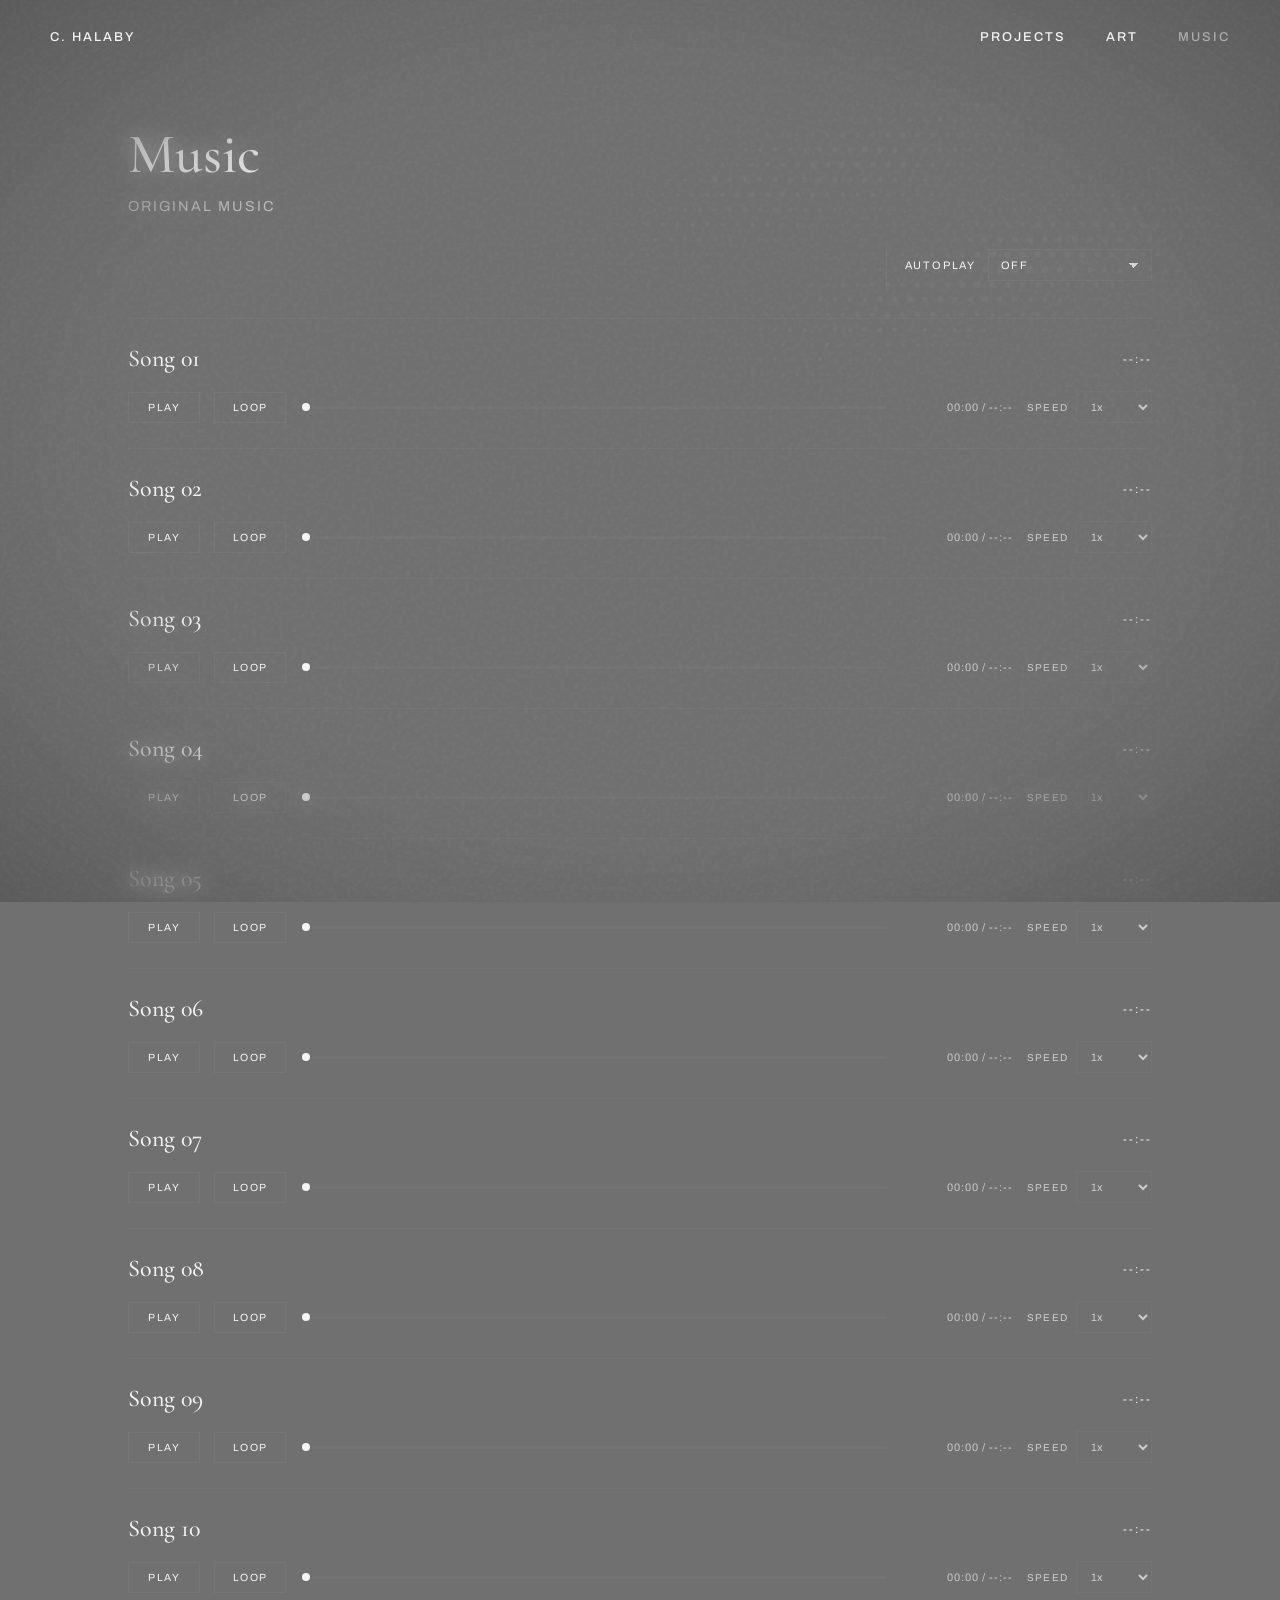
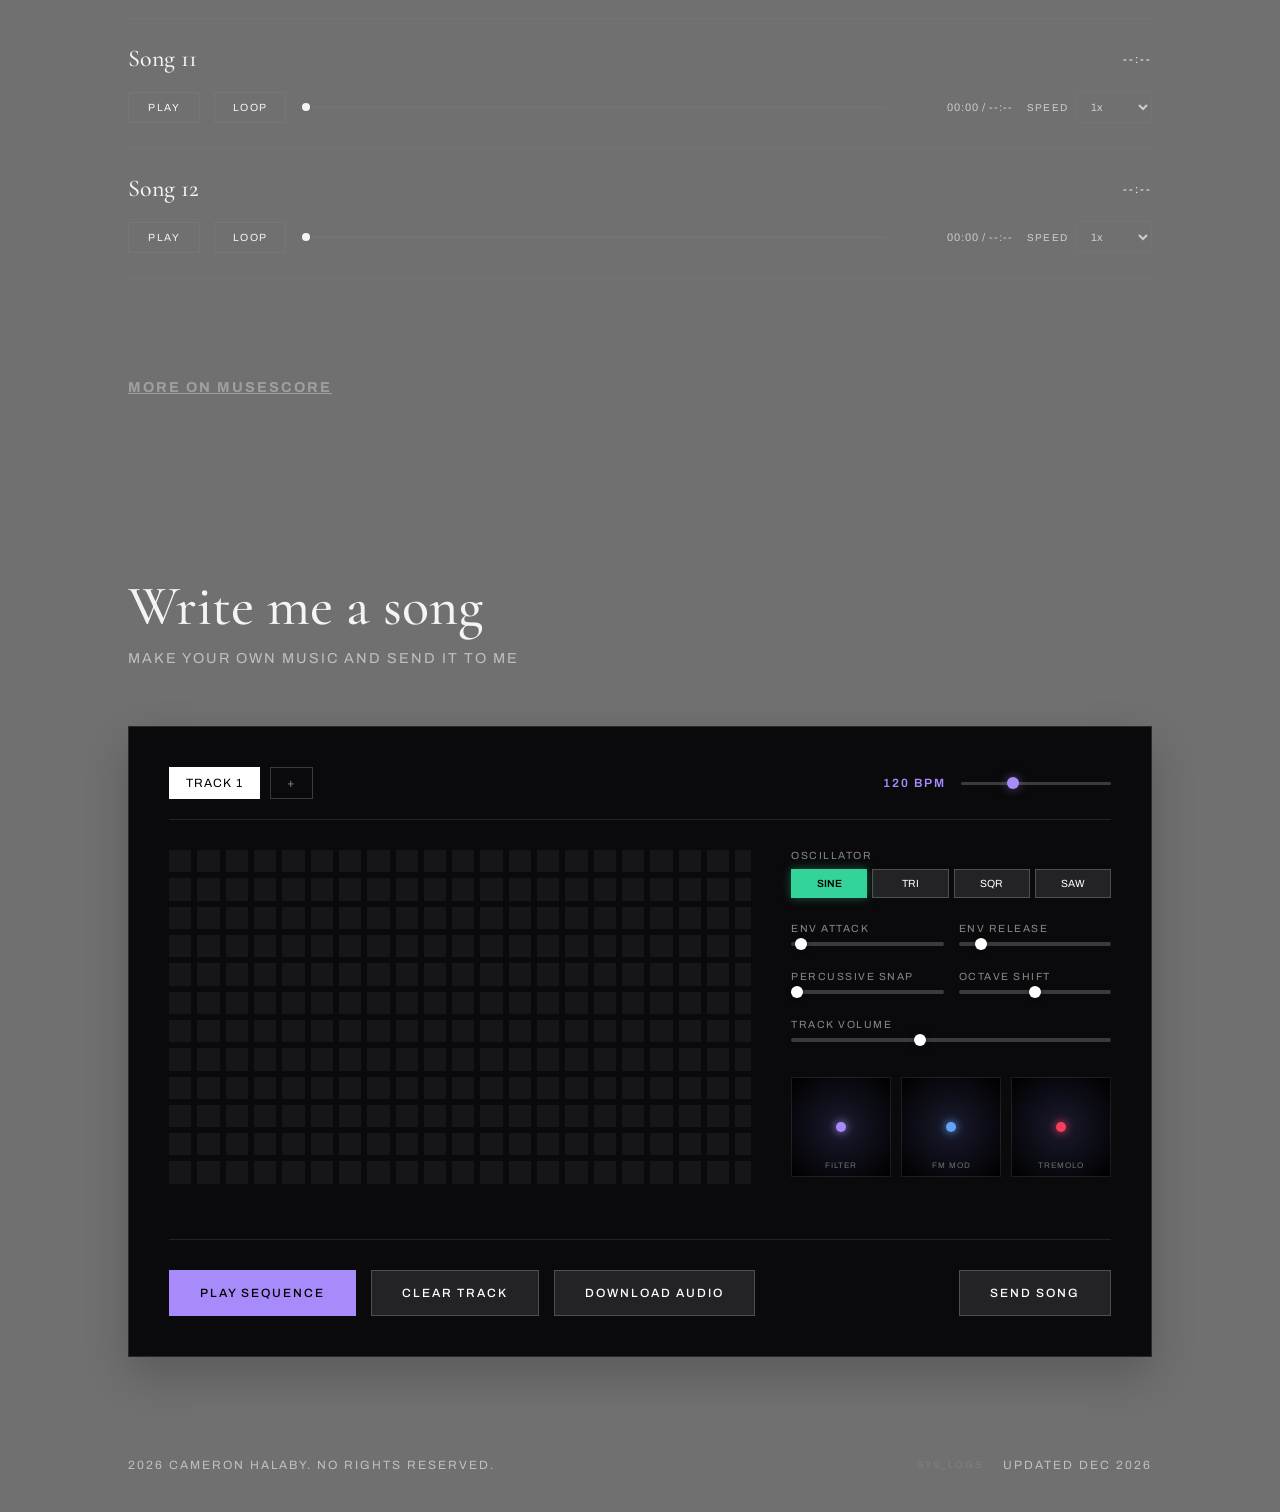
<file: music.html>
<!DOCTYPE html>
<html lang="en">
<head>
    <meta charset="UTF-8">
    <meta name="viewport" content="width=device-width, initial-scale=1.0">
    <title>Cameron Halaby | Music</title>
    
    <link rel="icon" href="./assets/icon.png" type="image/png">
    <link rel="preconnect" href="https://fonts.googleapis.com">
    <link rel="preconnect" href="https://fonts.gstatic.com" crossorigin>
    <link href="https://fonts.googleapis.com/css2?family=Archivo:wght@300;400;500&family=Cormorant+Garamond:ital,wght@0,400;0,500;0,600;0,700;1,400&family=Courier+Prime&display=swap" rel="stylesheet">

    <style>
        :root { --bg-color: #ecece9; --text-color: #111111; }
        * { box-sizing: border-box; margin: 0; padding: 0; }
        img { display: block; margin: 0; }
        body, html { width: 100vw; min-height: 100vh; background-color: var(--bg-color); font-family: 'Archivo', sans-serif; color: var(--text-color); -webkit-font-smoothing: antialiased; overflow-x: hidden; transition: background-color 2s ease, color 2s ease; }

        body::before {
            content: '';
            position: fixed;
            inset: -2px;
            z-index: 900;
            pointer-events: none;
            background: radial-gradient(ellipse at center, transparent 50%, rgba(0,0,0,0.18) 100%);
            backdrop-filter: blur(10px);
            -webkit-backdrop-filter: blur(10px);
            mask-image: radial-gradient(ellipse at center, transparent 54%, rgba(0,0,0,0.75) 82%, #000 100%);
            -webkit-mask-image: radial-gradient(ellipse at center, transparent 54%, rgba(0,0,0,0.75) 82%, #000 100%);
        }

        body::after {
            content: '';
            position: fixed;
            inset: 0;
            z-index: 901;
            pointer-events: none;
            opacity: 0.045;
            mix-blend-mode: overlay;
            background-image: url("data:image/svg+xml,%3Csvg viewBox='0 0 180 180' xmlns='http://www.w3.org/2000/svg'%3E%3Cfilter id='n'%3E%3CfeTurbulence type='fractalNoise' baseFrequency='1.1' numOctaves='2' stitchTiles='stitch'/%3E%3CfeColorMatrix type='matrix' values='1 0 0 0 0 0 1 0 0 0 0 0 1 0 0 0 0 0 6 -2.8'/%3E%3C/filter%3E%3Crect width='100%25' height='100%25' filter='url(%23n)'/%3E%3C/svg%3E");
        }

        /* NAVIGATION */
        .site-header { position: fixed; top: 0; width: 100%; padding: 30px 50px; display: flex; justify-content: space-between; align-items: center; z-index: 1000; pointer-events: none; }
        .header-logo, .header-nav a { pointer-events: auto; text-decoration: none; font-family: 'Archivo', sans-serif; font-size: 0.8rem; letter-spacing: 2px; text-transform: uppercase; font-weight: 500; color: var(--text-color); mix-blend-mode: difference; transition: opacity 0.3s; }
        .header-nav a:hover, .header-logo:hover { opacity: 0.5; }
        .header-nav { display: flex; gap: 40px; }

        /* AUDIO PLAYER WITH VOLUME */
        .audio-player { position: fixed; bottom: 30px; right: 40px; z-index: 9999; isolation: isolate; font-family: 'Archivo', sans-serif; font-size: 0.75rem; letter-spacing: 2px; text-transform: uppercase; color: #ffffff; opacity: 0; transition: opacity 1.5s ease; mix-blend-mode: difference; display: flex; flex-direction: column; align-items: flex-end; gap: 10px; text-shadow: 0 0 16px rgba(0,0,0,0.45), 0 0 24px rgba(255,255,255,0.12); }
        .audio-player::before { content: ''; position: absolute; inset: -14px -16px; z-index: -1; pointer-events: none; background: rgba(0,0,0,0.14); backdrop-filter: blur(12px) saturate(0.9); -webkit-backdrop-filter: blur(12px) saturate(0.9); }
        .audio-player a { color: inherit; text-decoration: none; pointer-events: auto; }
        .audio-player u { text-underline-offset: 4px; text-decoration-thickness: 1px; transition: color 0.3s ease; }
        .audio-player a:hover u { color: #a78bfa; }
        .audio-vol-wrapper { display: flex; align-items: center; gap: 10px; font-size: 0.6rem; opacity: 0.5; transition: opacity 0.3s; pointer-events: auto; }
        .audio-vol-wrapper:hover { opacity: 1; }
        .audio-control-row { display: flex; align-items: center; gap: 8px; font-size: 0.56rem; opacity: 0.52; transition: opacity 0.3s; pointer-events: auto; }
        .audio-control-row:hover { opacity: 1; }
        .audio-control-btn { font: inherit; letter-spacing: inherit; text-transform: uppercase; color: inherit; background: transparent; border: 0; padding: 0; cursor: pointer; opacity: 0.72; }
        .audio-control-btn:hover, .audio-control-btn.active { opacity: 1; text-decoration: underline; text-underline-offset: 4px; }
        .vol-slider { -webkit-appearance: none; width: 80px; height: 2px; background: rgba(255,255,255,0.3); border-radius: 1px; outline: none; cursor: pointer; }
        .vol-slider::-webkit-slider-thumb { -webkit-appearance: none; width: 8px; height: 8px; border-radius: 50%; background: #fff; }

        /* PAGE SECTIONS */
        .page-section { padding: 120px 10% 60px 10%; }
        .music-list-section {
            position: relative;
            overflow: hidden;
        }
        .music-list-section > .section-header,
        .music-list-section > .music-toolbar,
        .music-list-section > .track-list {
            position: relative;
            z-index: 2;
        }
        #music-field-canvas {
            position: absolute;
            top: 70px;
            right: 5%;
            width: min(720px, 72vw);
            height: 360px;
            opacity: 0.22;
            pointer-events: none;
            filter: saturate(0.9);
            mix-blend-mode: overlay;
            z-index: 1;
        }
        .section-title { font-family: 'Cormorant Garamond', serif; font-size: 3.5rem; font-weight: 500; margin-bottom: 10px; color: var(--text-color); }
        .section-subtitle { font-size: 0.9rem; text-transform: uppercase; letter-spacing: 2px; color: var(--text-color); opacity: 0.6; margin-bottom: 60px; }
        .music-toolbar {
            display: flex;
            justify-content: flex-end;
            margin: -34px 0 28px;
        }
        .autoplay-control {
            display: inline-flex;
            align-items: center;
            gap: 12px;
            padding: 9px 0 9px 18px;
            border-left: 1px solid rgba(128,128,128,0.34);
            color: var(--text-color);
            font-size: 0.68rem;
            letter-spacing: 1.8px;
            line-height: 1;
            text-transform: uppercase;
        }
        .autoplay-select {
            appearance: none;
            -webkit-appearance: none;
            min-width: 164px;
            padding: 9px 34px 9px 12px;
            border: 1px solid rgba(128,128,128,0.34);
            border-radius: 0;
            background:
                linear-gradient(45deg, transparent 50%, var(--text-color) 50%) calc(100% - 17px) 50% / 5px 5px no-repeat,
                linear-gradient(135deg, var(--text-color) 50%, transparent 50%) calc(100% - 12px) 50% / 5px 5px no-repeat,
                rgba(128,128,128,0.055);
            color: var(--text-color);
            font-family: 'Archivo', sans-serif;
            font-size: 0.68rem;
            letter-spacing: 1.4px;
            text-transform: uppercase;
            cursor: pointer;
        }
        .autoplay-select:focus {
            outline: 1px solid var(--text-color);
            outline-offset: 2px;
        }

        /* TRACK LIST */
        .track-list { display: flex; flex-direction: column; border-top: 1px solid rgba(128,128,128,0.2); }
        .track-item {
            padding: 25px 0;
            border-bottom: 1px solid rgba(128,128,128,0.2);
            transition: background 0.3s, border-color 0.3s;
            cursor: pointer;
        }
        .track-item:hover, .track-item.active { background: rgba(128,128,128,0.055); }
        .track-item.active { border-bottom-color: rgba(128,128,128,0.38); }
        .track-row { display: flex; justify-content: space-between; align-items: center; gap: 24px; }
        .track-name { font-family: 'Cormorant Garamond', serif; font-size: 1.5rem; font-weight: 500; }
        .track-meta { font-size: 0.7rem; letter-spacing: 2px; text-transform: uppercase; color: var(--text-color); }
        .track-controls {
            display: grid;
            grid-template-columns: auto auto minmax(160px, 1fr) auto auto;
            gap: 14px;
            align-items: center;
            margin-top: 18px;
            cursor: default;
        }
        .track-play-btn,
        .track-loop-btn {
            min-width: 72px;
            padding: 9px 12px;
            border: 1px solid rgba(128,128,128,0.34);
            border-radius: 0;
            background: transparent;
            color: var(--text-color);
            font-family: 'Archivo', sans-serif;
            font-size: 0.65rem;
            letter-spacing: 1.5px;
            text-transform: uppercase;
            cursor: pointer;
            transition: background 0.2s, color 0.2s, border-color 0.2s;
        }
        .track-play-btn:hover, .track-item.active .track-play-btn,
        .track-loop-btn:hover, .track-loop-btn.active {
            background: var(--text-color);
            color: var(--bg-color);
            border-color: var(--text-color);
        }
        .track-scrubber {
            -webkit-appearance: none;
            appearance: none;
            width: 100%;
            height: 3px;
            background: linear-gradient(90deg, var(--text-color) var(--progress, 0%), rgba(128,128,128,0.24) var(--progress, 0%));
            outline: none;
            cursor: pointer;
        }
        .track-scrubber::-webkit-slider-thumb {
            -webkit-appearance: none;
            width: 12px;
            height: 12px;
            border-radius: 50%;
            background: var(--text-color);
            border: 2px solid var(--bg-color);
        }
        .track-scrubber::-moz-range-thumb {
            width: 10px;
            height: 10px;
            border-radius: 50%;
            background: var(--text-color);
            border: 2px solid var(--bg-color);
        }
        .track-time {
            min-width: 112px;
            color: var(--text-color);
            opacity: 0.68;
            font-size: 0.68rem;
            letter-spacing: 1px;
            text-align: right;
            font-variant-numeric: tabular-nums;
        }
        .track-speed {
            display: flex;
            align-items: center;
            gap: 8px;
            color: var(--text-color);
            opacity: 0.7;
            font-size: 0.62rem;
            letter-spacing: 1.2px;
            text-transform: uppercase;
        }
        .speed-select {
            min-width: 76px;
            padding: 8px 10px;
            border: 1px solid rgba(128,128,128,0.34);
            border-radius: 0;
            background: transparent;
            color: var(--text-color);
            font-family: 'Archivo', sans-serif;
            font-size: 0.68rem;
            cursor: pointer;
        }

        /* OBSIDIAN CARDS */
        .obs-card {
            background: rgba(18, 18, 20, 0.94); border-radius: 0; padding: 30px; position: relative;
            border: 1px solid rgba(128,128,128,0.24); box-shadow: 0 18px 36px rgba(0,0,0,0.14);
            transform-style: preserve-3d; transition: transform 0.2s ease-out, border-color 0.2s ease; text-decoration: none;
        }
        .obs-card:hover {
            border-color: rgba(128,128,128,0.48);
        }
        .obs-header { display: flex; align-items: center; gap: 15px; margin-bottom: 25px; transform: translateZ(20px); }
        .obs-icon { width: 45px; height: 45px; background: #202024; border: 1px solid rgba(255,255,255,0.12); border-radius: 0; }
        .obs-title { color: #ffffff; font-family: 'Cormorant Garamond', serif; font-size: 1.8rem; }

        /* CONTACT CARDS */
        .contact-card { display: flex; align-items: center; gap: 20px; padding: 20px 25px; text-decoration: none; color: var(--text-color); }
        .contact-card .obs-icon { width: 35px; height: 35px; flex-shrink: 0; border-radius: 0; transform: translateZ(10px); display: flex; justify-content: center; align-items: center; background: rgba(255, 255, 255, 0.05); border: 1px solid rgba(255, 255, 255, 0.1); }
        .contact-card .obs-title { font-size: 1.4rem; transform: translateZ(10px); margin-bottom: 0; }

        /* ADVANCED SEQUENCER & SYNTHESIS */
        .synth-container { display: flex; flex-direction: column; gap: 30px; background: #0a0a0c; padding: 40px; border-radius: 0; border: 1px solid rgba(255,255,255,0.12); box-shadow: 0 18px 42px rgba(0,0,0,0.2); color: #fff; }
        
        .global-controls { display: flex; justify-content: space-between; align-items: center; border-bottom: 1px solid rgba(255,255,255,0.1); padding-bottom: 20px; }
        .track-tabs { display: flex; gap: 10px; }
        .tab-btn { font-family: 'Archivo', sans-serif; font-size: 0.75rem; letter-spacing: 1px; color: #888; background: transparent; border: 1px solid rgba(255,255,255,0.2); padding: 8px 16px; border-radius: 0; cursor: pointer; transition: 0.2s; text-transform: uppercase; }
        .tab-btn.active { background: #fff; color: #000; border-color: #fff; }
        .tab-btn:hover:not(.active) { color: #fff; border-color: rgba(255,255,255,0.5); }
        
        .tempo-control { display: flex; align-items: center; gap: 15px; }
        .tempo-label { font-size: 0.75rem; letter-spacing: 2px; text-transform: uppercase; color: #a78bfa; font-weight: 600; }
        .tempo-slider { -webkit-appearance: none; width: 150px; height: 3px; background: rgba(255,255,255,0.2); border-radius: 2px; outline: none; cursor: pointer; }
        .tempo-slider::-webkit-slider-thumb { -webkit-appearance: none; width: 12px; height: 12px; border-radius: 50%; background: #a78bfa; box-shadow: 0 0 10px rgba(167, 139, 250, 0.5); }

        .synth-matrix-panel { display: flex; gap: 40px; }
        
        .sequencer-wrapper { flex-grow: 1; overflow-x: auto; padding-bottom: 15px; }
        .sequencer-wrapper::-webkit-scrollbar { height: 8px; }
        .sequencer-wrapper::-webkit-scrollbar-track { background: rgba(255,255,255,0.05); border-radius: 0; }
        .sequencer-wrapper::-webkit-scrollbar-thumb { background: rgba(255,255,255,0.2); border-radius: 0; }
        
        .sequencer { display: flex; flex-direction: column; gap: 6px; min-width: 900px; }
        .seq-row { display: flex; gap: 6px; }
        .seq-step { flex: 1; aspect-ratio: 1/1; background: rgba(255,255,255,0.05); border-radius: 0; cursor: pointer; transition: background 0.1s, transform 0.1s; }
        .seq-step:hover { background: rgba(255,255,255,0.15); }
        .seq-step.active { background: #34d399; box-shadow: 0 0 10px rgba(52, 211, 153, 0.5); }
        .seq-step.playing { border: 2px solid #fff; transform: scale(1.1); z-index: 2; }

        .synth-sidebar { width: 320px; display: flex; flex-direction: column; gap: 25px; flex-shrink: 0; }
        
        .control-group { display: flex; flex-direction: column; gap: 8px; }
        .control-row { display: flex; gap: 15px; }
        .control-label { font-size: 0.65rem; color: #888; text-transform: uppercase; letter-spacing: 1.5px; }
        
        .inst-buttons { display: flex; gap: 5px; }
        .inst-btn { flex: 1; background: rgba(255,255,255,0.1); border: 1px solid rgba(255,255,255,0.2); color: #fff; font-family: 'Archivo', sans-serif; font-size: 0.65rem; padding: 8px 0; border-radius: 0; cursor: pointer; transition: 0.2s; text-transform: uppercase; }
        .inst-btn.selected { background: #34d399; border-color: #34d399; color: #000; font-weight: 600; box-shadow: 0 0 10px rgba(52, 211, 153, 0.4); }
        
        .styled-slider { -webkit-appearance: none; width: 100%; background: transparent; }
        .styled-slider::-webkit-slider-thumb { -webkit-appearance: none; height: 12px; width: 12px; border-radius: 50%; background: #fff; cursor: pointer; margin-top: -4px; box-shadow: 0 0 5px rgba(0,0,0,0.5); }
        .styled-slider::-webkit-slider-runnable-track { width: 100%; height: 4px; cursor: pointer; background: rgba(255,255,255,0.2); border-radius: 2px; }

        /* 3 Latent Pads Row */
        .latent-pads-container { display: flex; gap: 10px; width: 100%; margin-top: 10px; }
        .latent-pad { flex: 1; aspect-ratio: 1/1; background: radial-gradient(circle at center, #1a1a2e, #000); border-radius: 0; border: 1px solid rgba(255,255,255,0.1); position: relative; cursor: crosshair; overflow: hidden; }
        .latent-node { width: 10px; height: 10px; border-radius: 50%; position: absolute; top: 50%; left: 50%; transform: translate(-50%, -50%); pointer-events: none; }
        .node-1 { background: #a78bfa; box-shadow: 0 0 10px #a78bfa; }
        .node-2 { background: #60a5fa; box-shadow: 0 0 10px #60a5fa; }
        .node-3 { background: #f43f5e; box-shadow: 0 0 10px #f43f5e; }
        .latent-label { position: absolute; bottom: 6px; left: 0; width: 100%; text-align: center; color: rgba(255,255,255,0.4); font-size: 0.5rem; text-transform: uppercase; letter-spacing: 1px; pointer-events: none; }

        /* Action Buttons */
        .action-controls { display: flex; gap: 15px; margin-top: 10px; width: 100%; border-top: 1px solid rgba(255,255,255,0.1); padding-top: 30px; }
        .editor-btn { font-family: 'Archivo', sans-serif; text-transform: uppercase; font-size: 0.75rem; letter-spacing: 2px; font-weight: 500; color: #fff; background: rgba(255,255,255,0.1); border: 1px solid rgba(255,255,255,0.2); padding: 15px 30px; border-radius: 0; cursor: pointer; transition: all 0.3s ease; text-decoration: none; }
        .editor-btn:hover { background: #fff; color: #000; }
        .editor-btn.primary { background: #a78bfa; border-color: #a78bfa; color: #000; }
        .editor-btn.primary:hover { background: #c084fc; box-shadow: 0 0 15px rgba(167, 139, 250, 0.4); }

        /* DEEP ARCHIVE LLM TERMINAL */
        #sys-logs-btn { font-size: 0.6rem; opacity: 0.2; cursor: pointer; transition: opacity 0.3s; text-decoration: none; color: inherit; }
        #sys-logs-btn:hover { opacity: 1; }
        #deep-archive {
            position: fixed;
            inset: 0;
            background: #0c1219;
            backdrop-filter: blur(10px);
            -webkit-backdrop-filter: blur(10px);
            z-index: 5000;
            display: none;
            padding: 40px;
            font-family: 'Courier Prime', monospace;
            color: #f4f4f5;
            flex-direction: column;
            opacity: 0;
            overflow: hidden;
            isolation: isolate;
            transition: opacity 0.1s;
        }
        #deep-archive::before,
        #deep-archive::after {
            content: '';
            position: absolute;
            inset: 0;
            pointer-events: none;
        }
        #deep-archive::before {
            z-index: 1;
            background:
                radial-gradient(circle at 51% 65%, transparent 0 24%, rgba(7,9,14,0.28) 58%, rgba(2,3,6,0.74) 100%),
                linear-gradient(180deg, rgba(255,255,255,0.06), transparent 18%, transparent 72%, rgba(0,0,0,0.44));
            mix-blend-mode: multiply;
        }
        #deep-archive::after {
            z-index: 3;
            opacity: 0.16;
            background:
                repeating-linear-gradient(0deg, transparent 0 3px, rgba(255,255,255,0.08) 3px 4px),
                repeating-linear-gradient(90deg, rgba(139,209,240,0.12) 0 1px, transparent 1px 18px);
            mix-blend-mode: overlay;
        }
        #deep-archive.active { display: block; opacity: 1; }
        #sys-logs-conveyor-canvas {
            position: absolute;
            inset: 0;
            width: 100%;
            height: 100%;
            z-index: 0;
            pointer-events: none;
        }
        .archive-chat-panel {
            position: absolute;
            left: max(18px, calc(50vw - 360px));
            top: clamp(56px, 10vh, 96px);
            z-index: 4;
            width: min(720px, calc(100vw - 36px));
            height: min(520px, calc(100vh - 112px));
            min-width: 320px;
            min-height: 260px;
            max-width: calc(100vw - 24px);
            max-height: calc(100vh - 24px);
            resize: none;
            overflow: hidden;
            background: rgba(1, 3, 6, 0.14);
            border: 1px solid rgba(190, 198, 192, 0.12);
            box-shadow: 0 34px 120px rgba(0,0,0,0.62), inset 0 0 0 1px rgba(255,255,255,0.025);
            backdrop-filter: blur(6px) saturate(0.9) contrast(0.9);
            -webkit-backdrop-filter: blur(6px) saturate(0.9) contrast(0.9);
        }
        .archive-chat-panel::before,
        .archive-chat-panel::after {
            content: '';
            position: absolute;
            pointer-events: none;
        }
        .archive-chat-panel::before {
            inset: 0;
            z-index: 1;
            background: transparent;
            mix-blend-mode: normal;
            opacity: 1;
        }
        .archive-chat-panel::after {
            display: none;
            right: 10px;
            bottom: 10px;
            z-index: 5;
            width: 18px;
            height: 18px;
            opacity: 0.48;
            background:
                linear-gradient(135deg, transparent 0 42%, rgba(244,244,245,0.82) 43% 50%, transparent 51%),
                linear-gradient(135deg, transparent 0 62%, rgba(244,244,245,0.54) 63% 69%, transparent 70%);
        }
        .archive-chat-panel.is-dragging {
            cursor: grabbing;
            user-select: none;
        }
        .archive-chat-panel.is-resizing {
            user-select: none;
        }
        .archive-resize-handle {
            position: absolute;
            right: 0;
            bottom: 0;
            z-index: 6;
            width: 34px;
            height: 34px;
            cursor: nwse-resize;
            touch-action: none;
        }
        .archive-resize-handle::before {
            content: '';
            position: absolute;
            right: 8px;
            bottom: 8px;
            width: 4px;
            height: 4px;
            opacity: 0.72;
            background: rgba(244,244,245,0.86);
            box-shadow:
                -8px 0 0 rgba(244,244,245,0.62),
                0 -8px 0 rgba(244,244,245,0.62),
                -8px -8px 0 rgba(244,244,245,0.42),
                -16px 0 0 rgba(244,244,245,0.34),
                0 -16px 0 rgba(244,244,245,0.34),
                -16px -8px 0 rgba(244,244,245,0.24),
                -8px -16px 0 rgba(244,244,245,0.24);
        }
        #archive-dither-canvas {
            position: absolute;
            inset: 0;
            z-index: 0;
            width: 100%;
            height: 100%;
            opacity: 0.82;
            pointer-events: none;
        }
        .archive-chat-content {
            position: relative;
            z-index: 2;
            display: flex;
            flex-direction: column;
            height: 100%;
            min-height: 0;
        }
        .archive-chat-header {
            display: flex;
            align-items: center;
            justify-content: space-between;
            gap: 18px;
            flex-shrink: 0;
            min-height: 44px;
            padding: 0 18px;
            border-bottom: 1px solid rgba(224,232,226,0.16);
            background: rgba(2, 4, 8, 0.36);
            color: rgba(244,244,245,0.82);
            cursor: grab;
            font-family: 'Archivo', sans-serif;
            font-size: 0.64rem;
            letter-spacing: 2px;
            text-transform: uppercase;
            user-select: none;
            touch-action: none;
        }
        .archive-chat-header span:last-child {
            opacity: 0.48;
            text-align: right;
        }
        .term-output {
            position: relative;
            z-index: 2;
            flex-grow: 1;
            min-height: 0;
            overflow-y: auto;
            white-space: pre-wrap;
            font-size: 0.9rem;
            line-height: 1.5;
            margin-bottom: 0;
            padding: 24px;
            border: 0;
            background: transparent;
            backdrop-filter: none;
            -webkit-backdrop-filter: none;
            box-shadow: none;
            text-shadow: 0 0 14px rgba(244,244,245,0.2);
        }
        .term-input-line {
            position: relative;
            z-index: 2;
            display: flex;
            gap: 10px;
            flex-shrink: 0;
            padding: 14px 18px 16px;
            border-top: 1px solid rgba(224,232,226,0.16);
            background: rgba(2, 4, 8, 0.28);
            text-shadow: 0 0 14px rgba(244,244,245,0.2);
        }
        .term-prefix { color: #888; }
        .term-input { flex-grow: 1; background: transparent; border: none; color: #f4f4f5; font-family: 'Courier Prime', monospace; font-size: 0.9rem; outline: none; }

        .site-footer { border-top: 1px solid rgba(128,128,128,0.2); color: var(--text-color); opacity: 0.6; padding: 40px 10%; display: flex; justify-content: space-between; align-items: center; font-size: 0.75rem; letter-spacing: 2px; text-transform: uppercase; }

        @media (max-width: 860px) {
            .site-header { padding: 24px; }
            .header-nav { gap: 22px; }
            .track-controls {
                grid-template-columns: auto 1fr;
            }
            .track-time {
                text-align: left;
            }
            .track-speed {
                justify-self: end;
            }
            .music-toolbar {
                justify-content: flex-start;
                margin-top: -36px;
            }
            .synth-matrix-panel {
                flex-direction: column;
            }
            .synth-sidebar {
                width: 100%;
            }
            .global-controls {
                align-items: flex-start;
                flex-direction: column;
                gap: 18px;
            }
        }

        @media (max-width: 560px) {
            .page-section { padding: 105px 24px 52px 24px; }
            .audio-player { right: 18px; bottom: 22px; max-width: calc(100vw - 36px); }
            .track-row {
                align-items: flex-start;
                flex-direction: column;
                gap: 8px;
            }
            .track-controls {
                grid-template-columns: 1fr;
            }
            .track-time, .track-speed {
                justify-self: start;
                text-align: left;
            }
            .music-toolbar {
                margin: -36px 0 26px;
            }
            .autoplay-control {
                align-items: flex-start;
                flex-direction: column;
                gap: 10px;
                width: 100%;
            }
            .autoplay-select {
                width: 100%;
            }
            .synth-container {
                padding: 24px;
            }
        }
    </style>
</head>
<body>

    <nav class="site-header">
        <a href="index.html" class="header-logo">C. Halaby</a>
        <div class="header-nav">
            <a href="projects.html">Projects</a>
            <a href="art.html">Art</a>
            <a href="music.html" style="opacity: 0.5;">Music</a>
        </div>
    </nav>

    <!-- Global Audio Player with Volume Slider -->
    <div class="audio-player" id="audio-player">
        <span>Playing <a href="music.html"><u id="track-name">Loading...</u></a></span>
        <div class="audio-vol-wrapper">
            VOL <input type="range" class="vol-slider" id="bg-vol-slider" min="0" max="1" step="0.01" value="0.4">
        </div>
        <div class="audio-control-row" aria-label="Audio controls">
            <button class="audio-control-btn" id="audio-prev-btn" type="button">Prev</button>
            <button class="audio-control-btn" id="audio-pause-btn" type="button">Pause</button>
            <button class="audio-control-btn" id="audio-mute-btn" type="button" aria-pressed="false">Mute</button>
            <button class="audio-control-btn" id="audio-loop-btn" type="button" aria-pressed="false">Loop</button>
            <button class="audio-control-btn" id="audio-next-btn" type="button">Next</button>
        </div>
    </div>

    <main>
        <!-- RESTORED ORIGINAL TRACKS SECTION -->
        <section class="page-section music-list-section">
            <canvas id="music-field-canvas"></canvas>
            <div class="section-header">
                <h2 class="section-title">Music</h2>
                <p class="section-subtitle">Original Music</p>
            </div>

            <div class="music-toolbar" aria-label="Music playback options">
                <label class="autoplay-control" for="autoplay-mode">
                    <span>Autoplay</span>
                    <select class="autoplay-select" id="autoplay-mode">
                        <option value="off">Off</option>
                        <option value="ordered">On (in order)</option>
                        <option value="shuffle">Shuffle</option>
                    </select>
                </label>
            </div>

            <div class="track-list" id="track-list">
                <div class="track-item" data-track-index="0">
                    <div class="track-row">
                        <span class="track-name">Song 01</span>
                        <span class="track-meta">02:28</span>
                    </div>
                    <div class="track-controls">
                        <button class="track-play-btn" type="button">Play</button>
                        <button class="track-loop-btn" type="button" aria-pressed="false">Loop</button>
                        <input type="range" class="track-scrubber" min="0" max="100" value="0" step="0.01" aria-label="Scrub Song 01">
                        <span class="track-time"><span class="track-current">00:00</span> / <span class="track-duration">02:28</span></span>
                        <label class="track-speed"><span>Speed</span><select class="speed-select" aria-label="Speed for Song 01"><option value="0.5">0.5x</option><option value="0.75">0.75x</option><option value="1" selected>1x</option><option value="1.25">1.25x</option><option value="1.5">1.5x</option><option value="2">2x</option></select></label>
                    </div>
                </div>
                <div class="track-item" data-track-index="1">
                    <div class="track-row">
                        <span class="track-name">Song 02</span>
                        <span class="track-meta">00:40</span>
                    </div>
                    <div class="track-controls">
                        <button class="track-play-btn" type="button">Play</button>
                        <button class="track-loop-btn" type="button" aria-pressed="false">Loop</button>
                        <input type="range" class="track-scrubber" min="0" max="100" value="0" step="0.01" aria-label="Scrub Song 02">
                        <span class="track-time"><span class="track-current">00:00</span> / <span class="track-duration">00:40</span></span>
                        <label class="track-speed"><span>Speed</span><select class="speed-select" aria-label="Speed for Song 02"><option value="0.5">0.5x</option><option value="0.75">0.75x</option><option value="1" selected>1x</option><option value="1.25">1.25x</option><option value="1.5">1.5x</option><option value="2">2x</option></select></label>
                    </div>
                </div>
                <div class="track-item" data-track-index="2">
                    <div class="track-row">
                        <span class="track-name">Song 03</span>
                        <span class="track-meta">01:36</span>
                    </div>
                    <div class="track-controls">
                        <button class="track-play-btn" type="button">Play</button>
                        <button class="track-loop-btn" type="button" aria-pressed="false">Loop</button>
                        <input type="range" class="track-scrubber" min="0" max="100" value="0" step="0.01" aria-label="Scrub Song 03">
                        <span class="track-time"><span class="track-current">00:00</span> / <span class="track-duration">01:36</span></span>
                        <label class="track-speed"><span>Speed</span><select class="speed-select" aria-label="Speed for Song 03"><option value="0.5">0.5x</option><option value="0.75">0.75x</option><option value="1" selected>1x</option><option value="1.25">1.25x</option><option value="1.5">1.5x</option><option value="2">2x</option></select></label>
                    </div>
                </div>
                <div class="track-item" data-track-index="3">
                    <div class="track-row">
                        <span class="track-name">Song 04</span>
                        <span class="track-meta">01:39</span>
                    </div>
                    <div class="track-controls">
                        <button class="track-play-btn" type="button">Play</button>
                        <button class="track-loop-btn" type="button" aria-pressed="false">Loop</button>
                        <input type="range" class="track-scrubber" min="0" max="100" value="0" step="0.01" aria-label="Scrub Song 04">
                        <span class="track-time"><span class="track-current">00:00</span> / <span class="track-duration">01:39</span></span>
                        <label class="track-speed"><span>Speed</span><select class="speed-select" aria-label="Speed for Song 04"><option value="0.5">0.5x</option><option value="0.75">0.75x</option><option value="1" selected>1x</option><option value="1.25">1.25x</option><option value="1.5">1.5x</option><option value="2">2x</option></select></label>
                    </div>
                </div>
                <div class="track-item" data-track-index="4">
                    <div class="track-row">
                        <span class="track-name">Song 05</span>
                        <span class="track-meta">02:42</span>
                    </div>
                    <div class="track-controls">
                        <button class="track-play-btn" type="button">Play</button>
                        <button class="track-loop-btn" type="button" aria-pressed="false">Loop</button>
                        <input type="range" class="track-scrubber" min="0" max="100" value="0" step="0.01" aria-label="Scrub Song 05">
                        <span class="track-time"><span class="track-current">00:00</span> / <span class="track-duration">02:42</span></span>
                        <label class="track-speed"><span>Speed</span><select class="speed-select" aria-label="Speed for Song 05"><option value="0.5">0.5x</option><option value="0.75">0.75x</option><option value="1" selected>1x</option><option value="1.25">1.25x</option><option value="1.5">1.5x</option><option value="2">2x</option></select></label>
                    </div>
                </div>
                <div class="track-item" data-track-index="5">
                    <div class="track-row">
                        <span class="track-name">Song 06</span>
                        <span class="track-meta">02:11</span>
                    </div>
                    <div class="track-controls">
                        <button class="track-play-btn" type="button">Play</button>
                        <button class="track-loop-btn" type="button" aria-pressed="false">Loop</button>
                        <input type="range" class="track-scrubber" min="0" max="100" value="0" step="0.01" aria-label="Scrub Song 06">
                        <span class="track-time"><span class="track-current">00:00</span> / <span class="track-duration">02:11</span></span>
                        <label class="track-speed"><span>Speed</span><select class="speed-select" aria-label="Speed for Song 06"><option value="0.5">0.5x</option><option value="0.75">0.75x</option><option value="1" selected>1x</option><option value="1.25">1.25x</option><option value="1.5">1.5x</option><option value="2">2x</option></select></label>
                    </div>
                </div>
                <div class="track-item" data-track-index="6">
                    <div class="track-row">
                        <span class="track-name">Song 07</span>
                        <span class="track-meta">00:51</span>
                    </div>
                    <div class="track-controls">
                        <button class="track-play-btn" type="button">Play</button>
                        <button class="track-loop-btn" type="button" aria-pressed="false">Loop</button>
                        <input type="range" class="track-scrubber" min="0" max="100" value="0" step="0.01" aria-label="Scrub Song 07">
                        <span class="track-time"><span class="track-current">00:00</span> / <span class="track-duration">00:51</span></span>
                        <label class="track-speed"><span>Speed</span><select class="speed-select" aria-label="Speed for Song 07"><option value="0.5">0.5x</option><option value="0.75">0.75x</option><option value="1" selected>1x</option><option value="1.25">1.25x</option><option value="1.5">1.5x</option><option value="2">2x</option></select></label>
                    </div>
                </div>
                <div class="track-item" data-track-index="7">
                    <div class="track-row">
                        <span class="track-name">Song 08</span>
                        <span class="track-meta">01:52</span>
                    </div>
                    <div class="track-controls">
                        <button class="track-play-btn" type="button">Play</button>
                        <button class="track-loop-btn" type="button" aria-pressed="false">Loop</button>
                        <input type="range" class="track-scrubber" min="0" max="100" value="0" step="0.01" aria-label="Scrub Song 08">
                        <span class="track-time"><span class="track-current">00:00</span> / <span class="track-duration">01:52</span></span>
                        <label class="track-speed"><span>Speed</span><select class="speed-select" aria-label="Speed for Song 08"><option value="0.5">0.5x</option><option value="0.75">0.75x</option><option value="1" selected>1x</option><option value="1.25">1.25x</option><option value="1.5">1.5x</option><option value="2">2x</option></select></label>
                    </div>
                </div>
                <div class="track-item" data-track-index="8">
                    <div class="track-row">
                        <span class="track-name">Song 09</span>
                        <span class="track-meta">01:21</span>
                    </div>
                    <div class="track-controls">
                        <button class="track-play-btn" type="button">Play</button>
                        <button class="track-loop-btn" type="button" aria-pressed="false">Loop</button>
                        <input type="range" class="track-scrubber" min="0" max="100" value="0" step="0.01" aria-label="Scrub Song 09">
                        <span class="track-time"><span class="track-current">00:00</span> / <span class="track-duration">01:21</span></span>
                        <label class="track-speed"><span>Speed</span><select class="speed-select" aria-label="Speed for Song 09"><option value="0.5">0.5x</option><option value="0.75">0.75x</option><option value="1" selected>1x</option><option value="1.25">1.25x</option><option value="1.5">1.5x</option><option value="2">2x</option></select></label>
                    </div>
                </div>
            </div>
        </section>

        <section class="page-section" style="padding-top: 40px;">
            <div class="section-header">
                <a href="https://musescore.com/user/29944764" class="section-subtitle" style="width: 500px; padding-right: 40px;">
                    <h3 class="section-subtitle">More on Musescore</h3>
                </a>
            </div>
        </section>
        
        <!-- ENHANCED  SYNTHESIS SECTION -->
        <section class="page-section" style="padding-top: 40px;">
            <div class="section-header">
                <h2 class="section-title">Write me a song</h2>
                <p class="section-subtitle">Make your own music and send it to me</p>
            </div>

            <div class="synth-container">
                <div class="global-controls">
                    <div class="track-tabs" id="track-tabs">
                        <button class="tab-btn active" data-track="1">Track 1</button>
                        <button class="tab-btn" id="add-track-btn">+</button>
                    </div>
                    <div class="tempo-control">
                        <span class="tempo-label" id="tempo-display">120 BPM</span>
                        <input type="range" class="tempo-slider" id="global-tempo" min="60" max="240" value="120">
                    </div>
                </div>

                <div class="synth-matrix-panel">
                    <!-- 32-Step Sequencer (12 Chromatic Notes) -->
                    <div class="sequencer-wrapper">
                        <div class="sequencer" id="sequencer">
                            <!-- Rows generated dynamically by JS -->
                        </div>
                    </div>

                    <!-- Synthesis Controls -->
                    <div class="synth-sidebar">
                        <div class="control-group">
                            <span class="control-label">Oscillator</span>
                            <div class="inst-buttons">
                                <button class="inst-btn selected" data-type="sine">Sine</button>
                                <button class="inst-btn" data-type="triangle">Tri</button>
                                <button class="inst-btn" data-type="square">Sqr</button>
                                <button class="inst-btn" data-type="sawtooth">Saw</button>
                            </div>
                        </div>

                        <div class="control-row">
                            <div class="control-group" style="flex: 1;">
                                <span class="control-label">Env Attack</span>
                                <input type="range" class="styled-slider" id="env-attack" min="0.01" max="1.5" step="0.01" value="0.05">
                            </div>
                            <div class="control-group" style="flex: 1;">
                                <span class="control-label">Env Release</span>
                                <input type="range" class="styled-slider" id="env-release" min="0.05" max="3.0" step="0.05" value="0.4">
                            </div>
                        </div>

                        <div class="control-row">
                            <div class="control-group" style="flex: 1;">
                                <span class="control-label">Percussive Snap</span>
                                <input type="range" class="styled-slider" id="perc-snap" min="0" max="1" step="0.01" value="0">
                            </div>
                            <div class="control-group" style="flex: 1;">
                                <span class="control-label">Octave Shift</span>
                                <input type="range" class="styled-slider" id="octave-shift" min="-2" max="2" step="1" value="0">
                            </div>
                        </div>

                        <div class="control-group">
                            <span class="control-label">Track Volume</span>
                            <input type="range" class="styled-slider" id="track-vol" min="0.0" max="0.5" step="0.01" value="0.2">
                        </div>

                        <!-- 3 Latent EQ/Mod Pads -->
                        <div class="latent-pads-container">
                            <div class="latent-pad" id="pad-1">
                                <div class="latent-node node-1" id="node-1"></div>
                                <div class="latent-label">Filter</div>
                            </div>
                            <div class="latent-pad" id="pad-2">
                                <div class="latent-node node-2" id="node-2"></div>
                                <div class="latent-label">FM Mod</div>
                            </div>
                            <div class="latent-pad" id="pad-3">
                                <div class="latent-node node-3" id="node-3"></div>
                                <div class="latent-label">Tremolo</div>
                            </div>
                        </div>
                    </div>
                </div>

                <!-- Action Controls -->
                <div class="action-controls">
                    <button class="editor-btn primary" id="play-btn">Play Sequence</button>
                    <button class="editor-btn" id="clear-btn">Clear Track</button>
                    <button class="editor-btn" id="download-btn">Download Audio</button>
                    <a href="mailto:crhalaby652@gmail.com?subject=My%20Song&body=Hi%20Cameron,%0D%0A%0D%0AI%20created%20a%20song%20on%20your%20site%20and%20wanted%20to%20share%20it%0D%0A%0D%0A%7BDownload%20and%20Attatch%20File%20from%20Website%7D%0D%0A%0D%0AThanks" class="editor-btn" style="margin-left: auto;">Send Song</a>
                </div>
            </div>
        </section>
    </main>

    <footer class="site-footer">
        <p>2026 Cameron Halaby. No Rights Reserved.</p>
        <div style="display: flex; gap: 20px; align-items: center;">
            <a href="javascript:void(0)" id="sys-logs-btn">SYS_LOGS</a>
            <p id="dynamic-date"></p>
        </div>
    </footer>

    <!-- DEEP ARCHIVE TERMINAL -->
    <div id="deep-archive">
        <canvas id="sys-logs-conveyor-canvas" aria-hidden="true"></canvas>
        <div class="archive-chat-panel" id="archive-chat-panel">
            <canvas id="archive-dither-canvas" aria-hidden="true"></canvas>
            <div class="archive-chat-content">
                <div class="archive-chat-header" id="archive-chat-header">
                    <span>SYS_LOGS</span>
                    <span>LOCAL ARCHIVE</span>
                </div>
                <div class="term-output" id="term-output">ACCESSING LOCAL ARCHIVE...<br>AWAITING QUERY.<br><br></div>
                <div class="term-input-line">
                    <span class="term-prefix">user@sys:~$</span>
                    <input type="text" class="term-input" id="term-input" autocomplete="off" spellcheck="false">
                </div>
            </div>
            <div class="archive-resize-handle" id="archive-resize-handle" aria-hidden="true"></div>
        </div>
    </div>

    <link rel="stylesheet" href="./site-performance.css?v=20261105">
    <script src="./site-performance.js?v=20261105"></script>
    <script src="./theme-toggle.js"></script>
    <script src="./asset-catalog.js?v=20261105"></script>
    <script>
        // DYNAMIC THEME
        function updateTheme() {
            const d = window.CameronTheme ? window.CameronTheme.getDate() : new Date();
            const h = d.getHours() + d.getMinutes() / 60;
            const intensity = (Math.cos((h - 12) / 24 * Math.PI * 2) + 1) / 2;
            
            // Smoothly transition the background
            const r = Math.round(5 + (236-5) * intensity);
            const g = Math.round(5 + (236-5) * intensity);
            const b = Math.round(8 + (233-8) * intensity);
            
            // Sharp transition for text to guarantee contrast
            const isDay = intensity > 0.5;
            const textR = isDay ? 17 : 244;
            const textG = isDay ? 17 : 244;
            const textB = isDay ? 17 : 245;

            document.documentElement.style.setProperty('--bg-color', 'rgb(' + r + ',' + g + ',' + b + ')');
            document.documentElement.style.setProperty('--text-color', 'rgb(' + textR + ',' + textG + ',' + textB + ')');
        }
        setInterval(updateTheme, 60000); updateTheme();

        const dObj = new Date(), monthNames = new Array("Jan", "Feb", "Mar", "Apr", "May", "Jun", "Jul", "Aug", "Sep", "Oct", "Nov", "Dec");
        document.getElementById('dynamic-date').innerText = 'Updated ' + monthNames.at(dObj.getMonth()) + ' ' + dObj.getFullYear();

        // GLOBAL AUDIO PLAYER
        const globalAudio = new Audio();
        globalAudio.preload = 'none';
        let pauseMusicForArchive = () => {};
        function initializeGlobalAudioPlayer() {
        const globalPlaylist = window.CameronAssets ? window.CameronAssets.songs() : [];
        const trackList = document.getElementById('track-list');

        function createSpeedSelect(trackName) {
            return '<label class="track-speed"><span>Speed</span><select class="speed-select" aria-label="Speed for ' + trackName + '"><option value="0.5">0.5x</option><option value="0.75">0.75x</option><option value="1" selected>1x</option><option value="1.25">1.25x</option><option value="1.5">1.5x</option><option value="2">2x</option></select></label>';
        }

        trackList.innerHTML = globalPlaylist.map((track, index) => {
            return '<div class="track-item" data-track-index="' + index + '">' +
                '<div class="track-row">' +
                    '<span class="track-name">' + track.displayName + '</span>' +
                    '<span class="track-meta">--:--</span>' +
                '</div>' +
                '<div class="track-controls">' +
                    '<button class="track-play-btn" type="button">Play</button>' +
                    '<button class="track-loop-btn" type="button" aria-pressed="false">Loop</button>' +
                    '<input type="range" class="track-scrubber" min="0" max="100" value="0" step="0.01" aria-label="Scrub ' + track.displayName + '">' +
                    '<span class="track-time"><span class="track-current">00:00</span> / <span class="track-duration">--:--</span></span>' +
                    createSpeedSelect(track.displayName) +
                '</div>' +
            '</div>';
        }).join('');

        const trackElements = document.querySelectorAll('.track-item');
        let globalTrack = globalPlaylist.length ? Math.floor(Math.random() * globalPlaylist.length) : 0, hasStartedGlobal = false, globalFading = false, globalFadeInt, pendingSeekPercent = null, loopTrackIndex = null;
        const fadeMs = 2000, gUI = document.getElementById('audio-player'), gTrackUI = document.getElementById('track-name');
        const bgVolSlider = document.getElementById('bg-vol-slider');
        const audioPrevBtn = document.getElementById('audio-prev-btn');
        const audioNextBtn = document.getElementById('audio-next-btn');
        const audioPauseBtn = document.getElementById('audio-pause-btn');
        const audioMuteBtn = document.getElementById('audio-mute-btn');
        const audioLoopBtn = document.getElementById('audio-loop-btn');
        const autoplaySelect = document.getElementById('autoplay-mode');
        let autoplayMode = 'off';
        let autoplayOrder = [];
        if(!globalPlaylist.length) {
            gTrackUI.innerText = 'No Songs';
            return;
        }
        gTrackUI.innerText = globalPlaylist.at(globalTrack).name;

        function buildAutoplayOrder(mode) {
            const order = globalPlaylist.map((track, index) => index);
            if(mode !== 'shuffle') return order;
            for(let i = order.length - 1; i > 0; i--) {
                const j = Math.floor(Math.random() * (i + 1));
                const temp = order[i];
                order[i] = order[j];
                order[j] = temp;
            }
            return order;
        }

        function setAutoplayMode(mode) {
            autoplayMode = mode;
            autoplayOrder = buildAutoplayOrder(mode);
        }

        function getSequencedTrack(delta) {
            if(!globalPlaylist.length) return 0;
            if(autoplayMode === 'shuffle' && autoplayOrder.length) {
                const orderIndex = autoplayOrder.indexOf(globalTrack);
                if(orderIndex !== -1) {
                    const nextOrderIndex = (orderIndex + delta + autoplayOrder.length) % autoplayOrder.length;
                    return autoplayOrder.at(nextOrderIndex);
                }
            }
            return (globalTrack + delta + globalPlaylist.length) % globalPlaylist.length;
        }

        function getAutoplayNextTrack() {
            if(autoplayMode === 'off') return null;
            return getSequencedTrack(1);
        }

        if(autoplaySelect) {
            setAutoplayMode(autoplaySelect.value);
            autoplaySelect.addEventListener('change', (e) => setAutoplayMode(e.target.value));
        }

        function formatAudioTime(seconds) {
            if(!Number.isFinite(seconds)) return "00:00";
            const m = Math.floor(seconds / 60);
            const s = Math.floor(seconds % 60);
            return String(m).padStart(2, '0') + ':' + String(s).padStart(2, '0');
        }

        function getTrackRate(index) {
            const item = trackElements.item(index);
            const speed = item ? parseFloat(item.querySelector('.speed-select').value) : 1;
            return Number.isFinite(speed) ? speed : 1;
        }

        function applyTrackRate(index) {
            globalAudio.playbackRate = getTrackRate(index);
        }

        function applyLoopState() {
            globalAudio.loop = loopTrackIndex === globalTrack;
        }

        function syncFloatingAudioControls() {
            if(audioPauseBtn) {
                audioPauseBtn.innerText = globalAudio.paused ? 'Play' : 'Pause';
            }
            if(audioMuteBtn) {
                audioMuteBtn.classList.toggle('active', globalAudio.muted);
                audioMuteBtn.setAttribute('aria-pressed', String(globalAudio.muted));
            }
            if(audioLoopBtn) {
                const isLoopingCurrent = loopTrackIndex === globalTrack;
                audioLoopBtn.classList.toggle('active', isLoopingCurrent);
                audioLoopBtn.setAttribute('aria-pressed', String(isLoopingCurrent));
            }
        }

        function setScrubberProgress(input, percent) {
            const value = Math.max(0, Math.min(100, percent || 0));
            input.value = value;
            input.style.setProperty('--progress', value + '%');
        }

        const scrubberReleaseTimers = new WeakMap();

        function isScrubberActive(scrubber) {
            return scrubber.dataset.scrubbing === 'true';
        }

        function markScrubberActive(scrubber) {
            scrubber.dataset.scrubbing = 'true';
            const oldTimer = scrubberReleaseTimers.get(scrubber);
            if(oldTimer) clearTimeout(oldTimer);
            const timer = setTimeout(() => clearScrubberActive(scrubber), 350);
            scrubberReleaseTimers.set(scrubber, timer);
        }

        function clearScrubberActive(scrubber) {
            const oldTimer = scrubberReleaseTimers.get(scrubber);
            if(oldTimer) clearTimeout(oldTimer);
            scrubberReleaseTimers.delete(scrubber);
            scrubber.dataset.scrubbing = 'false';
            syncTrackRows();
        }

        function syncTrackRows() {
            const activeTrackAttr = globalAudio.getAttribute('data-track-index');
            trackElements.forEach((item, index) => {
                const isActive = activeTrackAttr === String(index);
                const playBtn = item.querySelector('.track-play-btn');
                const loopBtn = item.querySelector('.track-loop-btn');
                const scrubber = item.querySelector('.track-scrubber');
                const currentEl = item.querySelector('.track-current');
                const durationEl = item.querySelector('.track-duration');
                item.classList.toggle('active', isActive);
                playBtn.innerText = isActive && !globalAudio.paused ? "Pause" : "Play";
                if(loopBtn) {
                    const isLoopingRow = loopTrackIndex === index;
                    loopBtn.classList.toggle('active', isLoopingRow);
                    loopBtn.setAttribute('aria-pressed', String(isLoopingRow));
                }

                if(isActive && Number.isFinite(globalAudio.duration)) {
                    const percent = (globalAudio.currentTime / globalAudio.duration) * 100;
                    if(!isScrubberActive(scrubber)) setScrubberProgress(scrubber, percent);
                    currentEl.innerText = formatAudioTime(globalAudio.currentTime);
                    durationEl.innerText = formatAudioTime(globalAudio.duration);
                } else if(!isActive && !isScrubberActive(scrubber)) {
                    setScrubberProgress(scrubber, 0);
                    currentEl.innerText = "00:00";
                }
            });
            syncFloatingAudioControls();
        }

        bgVolSlider.addEventListener('input', (e) => {
            if(!globalFading) globalAudio.volume = parseFloat(e.target.value);
        });

        function pauseGlobal() {
            clearInterval(globalFadeInt);
            globalFading = false;
            globalAudio.pause();
            syncTrackRows();
        }
        pauseMusicForArchive = () => {
            pauseGlobal();
            gUI.style.opacity = 0;
        };

        function playGlobal(index, options = new Object()) {
            const previousTrack = globalAudio.getAttribute('data-track-index');
            index = (index + globalPlaylist.length) % globalPlaylist.length;
            const sourceChanged = previousTrack !== String(index);
            const reset = options.reset !== undefined ? options.reset : sourceChanged;
            globalTrack = index;
            gTrackUI.innerText = globalPlaylist.at(globalTrack).name;
            if(sourceChanged) {
                globalAudio.src = globalPlaylist.at(globalTrack).src;
                globalAudio.setAttribute('data-track-index', String(globalTrack));
                globalAudio.volume = 0;
            }
            if(reset && globalAudio.readyState > 0) globalAudio.currentTime = 0;
            applyTrackRate(globalTrack);
            applyLoopState();
            globalFading = false;
            clearInterval(globalFadeInt);

            const targetVol = parseFloat(bgVolSlider.value);
            globalAudio.play().then(() => {
                gUI.style.opacity = 1;
                globalFadeInt = setInterval(() => { 
                    if (globalAudio.volume < targetVol - 0.05) globalAudio.volume += 0.05; 
                    else { globalAudio.volume = targetVol; clearInterval(globalFadeInt); } 
                }, fadeMs / 20);
                syncTrackRows();
            }).catch(e => console.log("Audio prevented."));
            syncTrackRows();
        }

        function skipGlobal(delta) {
            hasStartedGlobal = true;
            clearInterval(globalFadeInt);
            globalFading = false;
            playGlobal(getSequencedTrack(delta), { reset: true });
        }

        function toggleGlobalPause() {
            hasStartedGlobal = true;
            if(globalAudio.paused) {
                playGlobal(globalTrack, { reset: false });
            } else {
                pauseGlobal();
            }
        }

        function toggleLoopForTrack(index) {
            loopTrackIndex = loopTrackIndex === index ? null : index;
            applyLoopState();
            syncTrackRows();
        }
        
        globalAudio.addEventListener('timeupdate', () => {
            if (!globalAudio.loop && !globalFading && globalAudio.duration && (globalAudio.duration - globalAudio.currentTime) <= (fadeMs / 1000)) {
                globalFading = true; clearInterval(globalFadeInt);
                globalFadeInt = setInterval(() => { 
                    if (globalAudio.volume > 0.05) globalAudio.volume -= 0.05; 
                    else { globalAudio.volume = 0; clearInterval(globalFadeInt); } 
                }, fadeMs / 20);
            }
            syncTrackRows();
        });
        globalAudio.addEventListener('loadedmetadata', () => {
            if(pendingSeekPercent !== null && Number.isFinite(globalAudio.duration)) {
                globalAudio.currentTime = globalAudio.duration * pendingSeekPercent;
                pendingSeekPercent = null;
            }
            syncTrackRows();
        });
        globalAudio.addEventListener('play', syncTrackRows);
        globalAudio.addEventListener('pause', syncTrackRows);
        globalAudio.addEventListener('ended', () => {
            const nextTrack = getAutoplayNextTrack();
            if(nextTrack === null) {
                globalFading = false;
                clearInterval(globalFadeInt);
                syncTrackRows();
                return;
            }
            playGlobal(nextTrack, { reset: true });
        });

        audioPrevBtn.addEventListener('click', e => {
            e.stopPropagation();
            skipGlobal(-1);
        });

        audioNextBtn.addEventListener('click', e => {
            e.stopPropagation();
            skipGlobal(1);
        });

        audioPauseBtn.addEventListener('click', e => {
            e.stopPropagation();
            toggleGlobalPause();
        });

        audioMuteBtn.addEventListener('click', e => {
            e.stopPropagation();
            globalAudio.muted = !globalAudio.muted;
            syncFloatingAudioControls();
        });

        audioLoopBtn.addEventListener('click', e => {
            e.stopPropagation();
            toggleLoopForTrack(globalTrack);
        });

        trackElements.forEach((item, index) => {
            item.addEventListener('click', (e) => {
                if(e.target.closest('.track-controls')) return;
                hasStartedGlobal = true;
                if(globalAudio.getAttribute('data-track-index') === String(index) && !globalAudio.paused) pauseGlobal();
                else playGlobal(index, { reset: globalAudio.getAttribute('data-track-index') !== String(index) });
            });

            item.querySelector('.track-play-btn').addEventListener('click', (e) => {
                e.stopPropagation();
                hasStartedGlobal = true;
                if(globalAudio.getAttribute('data-track-index') === String(index) && !globalAudio.paused) pauseGlobal();
                else playGlobal(index, { reset: globalAudio.getAttribute('data-track-index') !== String(index) });
            });

            item.querySelector('.track-loop-btn').addEventListener('click', (e) => {
                e.stopPropagation();
                toggleLoopForTrack(index);
            });

            item.querySelector('.track-scrubber').addEventListener('pointerdown', (e) => {
                e.stopPropagation();
                markScrubberActive(e.target);
            });

            item.querySelector('.track-scrubber').addEventListener('input', (e) => {
                e.stopPropagation();
                markScrubberActive(e.target);
                const percent = parseFloat(e.target.value) / 100;
                setScrubberProgress(e.target, parseFloat(e.target.value));
                globalFading = false;
                clearInterval(globalFadeInt);
                if(!globalAudio.paused) globalAudio.volume = parseFloat(bgVolSlider.value);
                if(globalAudio.getAttribute('data-track-index') !== String(index)) {
                    pendingSeekPercent = percent;
                    hasStartedGlobal = true;
                    playGlobal(index, { reset: false });
                    return;
                }
                if(Number.isFinite(globalAudio.duration)) {
                    globalAudio.currentTime = globalAudio.duration * percent;
                    item.querySelector('.track-current').innerText = formatAudioTime(globalAudio.currentTime);
                }
            });

            item.querySelector('.track-scrubber').addEventListener('pointerup', (e) => clearScrubberActive(e.target));
            item.querySelector('.track-scrubber').addEventListener('pointercancel', (e) => clearScrubberActive(e.target));
            item.querySelector('.track-scrubber').addEventListener('change', (e) => clearScrubberActive(e.target));
            item.querySelector('.track-scrubber').addEventListener('blur', (e) => clearScrubberActive(e.target));

            item.querySelector('.speed-select').addEventListener('change', (e) => {
                e.stopPropagation();
                if(globalAudio.getAttribute('data-track-index') === String(index)) applyTrackRate(index);
            });
        });

        document.body.addEventListener('click', (e) => {
            if(hasStartedGlobal || e.target.id === 'bg-vol-slider' || e.target.closest('.track-controls, .audio-control-row, .music-toolbar, #sys-logs-btn, #deep-archive')) return;
            hasStartedGlobal = true;
            playGlobal(globalTrack, { reset: false });
        });
        applyLoopState();
        syncFloatingAudioControls();
        syncTrackRows();
        }

        if(window.CameronAssets) window.CameronAssets.ready.then(initializeGlobalAudioPlayer);
        else initializeGlobalAudioPlayer();

        const musicFieldCanvas = document.getElementById('music-field-canvas');
        const musicFieldCtx = musicFieldCanvas.getContext('2d');
        function resizeMusicField() {
            const dpr = window.CameronPerformance.pixelRatio(musicFieldCanvas);
            musicFieldCanvas.width = Math.floor(musicFieldCanvas.clientWidth * dpr);
            musicFieldCanvas.height = Math.floor(musicFieldCanvas.clientHeight * dpr);
        }
        function drawMusicField(now) {
            const w = musicFieldCanvas.width;
            const h = musicFieldCanvas.height;
            musicFieldCtx.clearRect(0, 0, w, h);
            const playhead = globalAudio.paused ? now * 0.00012 : globalAudio.currentTime * 0.72;
            const rate = Number.isFinite(globalAudio.playbackRate) ? globalAudio.playbackRate : 1;
            const grid = Math.max(13, Math.floor(w / 46));
            const driftX = Math.sin(playhead * 0.8) * grid * 0.42;
            const driftY = Math.cos(playhead * 0.62) * grid * 0.32;
            musicFieldCtx.fillStyle = 'rgba(215, 235, 230, 0.22)';
            for(let y = -grid; y < h + grid; y += grid) {
                const row = Math.round(y / grid);
                for(let x = -grid; x < w + grid; x += grid) {
                    const col = Math.round(x / grid);
                    const px = x + ((row % 2) * grid * 0.5) + driftX;
                    const py = y + driftY;
                    const u = px / w;
                    const v = py / h;
                    const pulse = Math.sin((u * 9.0) + (v * 13.0) + playhead * rate) * 0.5 + 0.5;
                    const envelope = Math.max(0, 1 - Math.hypot(u - 0.64, v - 0.42) * 1.34);
                    const radius = grid * (0.08 + pulse * 0.2) * envelope;
                    if(radius > 0.25) {
                        musicFieldCtx.beginPath();
                        musicFieldCtx.arc(px, py, radius, 0, Math.PI * 2);
                        musicFieldCtx.fill();
                    }
                }
            }
        }
        resizeMusicField();
        window.addEventListener('resize', resizeMusicField);
        window.CameronPerformance.animate(musicFieldCanvas, drawMusicField);


        // ==========================================
        // ADVANCED MULTI-TRACK SEQUENCER & SYNTHESIS
        // ==========================================
        const seqContainer = document.getElementById('sequencer');
        // 12 Chromatic Notes (C5 down to C#4)
        const chromaticFrequencies = new Array(523.25, 493.88, 466.16, 440.00, 415.30, 392.00, 369.99, 349.23, 329.63, 311.13, 293.66, 277.18);
        
        let audioCtx, isSeqPlaying = false, currentStep = 0, seqTimerId;
        let activeTrack = 1, totalTracks = 1;
        let mainOut, streamDest, mediaRecorder, recordedChunks;
        let isRecording = false;

        function ensureAudio() {
            if(!audioCtx) {
                audioCtx = new (window.AudioContext || window.webkitAudioContext)();
                
                // Create a master volume/mixer node
                mainOut = audioCtx.createGain();
                mainOut.connect(audioCtx.destination); // Connect to speakers
                
                // Create the recording destination
                streamDest = audioCtx.createMediaStreamDestination();
                mainOut.connect(streamDest); // Connect mixer to recorder
            }
            if(audioCtx.state === 'suspended') audioCtx.resume();
        }
        
        // Centralized State Management Map (Safely avoids array bracket parsing)
        const trackData = new Map();

        function initTrackState(trackId) {
            trackData.set(trackId + "-osc", "sine");
            trackData.set(trackId + "-atk", 0.05);
            trackData.set(trackId + "-rel", 0.4);
            trackData.set(trackId + "-perc", 0);
            trackData.set(trackId + "-oct", 0);
            trackData.set(trackId + "-vol", 0.2);
            
            // Pad 1: Filter (Cutoff, Res)
            trackData.set(trackId + "-p1x", 0.5); trackData.set(trackId + "-p1y", 0.5);
            // Pad 2: FM (Freq, Amount)
            trackData.set(trackId + "-p2x", 0.0); trackData.set(trackId + "-p2y", 0.0);
            // Pad 3: Tremolo (Rate, Depth)
            trackData.set(trackId + "-p3x", 0.0); trackData.set(trackId + "-p3y", 0.0);

            // Init empty 12x32 grid
            for(let r = 0; r < 12; r++) {
                for(let c = 0; c < 32; c++) {
                    trackData.set(trackId + "-grid-" + r + "-" + c, false);
                }
            }
        }

        // Setup DOM Grid (Visual representation of currently active track)
        for (let i = 0; i < 12; i++) {
            const row = document.createElement('div');
            row.className = 'seq-row';
            row.setAttribute('data-pitch', chromaticFrequencies.at(i));
            row.setAttribute('data-row-id', i);
            
            for (let j = 0; j < 32; j++) {
                const step = document.createElement('div');
                step.className = 'seq-step';
                step.setAttribute('data-col-id', j);
                
                step.addEventListener('click', () => {
                    const isActive = step.classList.toggle('active');
                    trackData.set(activeTrack + "-grid-" + i + "-" + j, isActive);
                });
                row.appendChild(step);
            }
            seqContainer.appendChild(row);
        }

        initTrackState(1); // Init first track

        // Attach the click listener to the hardcoded first tab
        document.querySelector('.tab-btn.active').addEventListener('click', (e) => {
            switchTrack(parseInt(e.target.getAttribute('data-track')));
        });

        // Track Tabs Logic
        const tabsContainer = document.getElementById('track-tabs');
        const addTrackBtn = document.getElementById('add-track-btn');

        function switchTrack(trackId) {
            activeTrack = trackId;
            
            // Update Tab UI
            document.querySelectorAll('.tab-btn').forEach(btn => {
                if(btn.getAttribute('data-track') == trackId) btn.classList.add('active');
                else btn.classList.remove('active');
            });

            // Load Sliders & Buttons from State
            const oType = trackData.get(trackId + "-osc");
            document.querySelectorAll('.inst-btn').forEach(b => {
                if(b.getAttribute('data-type') === oType) b.classList.add('selected');
                else b.classList.remove('selected');
            });
            document.getElementById('env-attack').value = trackData.get(trackId + "-atk");
            document.getElementById('env-release').value = trackData.get(trackId + "-rel");
            document.getElementById('perc-snap').value = trackData.get(trackId + "-perc");
            document.getElementById('octave-shift').value = trackData.get(trackId + "-oct");
            document.getElementById('track-vol').value = trackData.get(trackId + "-vol");

            // Load Pad Nodes from State
            const rect = document.getElementById('pad-1').getBoundingClientRect(); // assuming all pads are same size
            document.getElementById('node-1').style.left = (trackData.get(trackId + "-p1x") * 100) + '%';
            document.getElementById('node-1').style.top = (trackData.get(trackId + "-p1y") * 100) + '%';
            document.getElementById('node-2').style.left = (trackData.get(trackId + "-p2x") * 100) + '%';
            document.getElementById('node-2').style.top = (trackData.get(trackId + "-p2y") * 100) + '%';
            document.getElementById('node-3').style.left = (trackData.get(trackId + "-p3x") * 100) + '%';
            document.getElementById('node-3').style.top = (trackData.get(trackId + "-p3y") * 100) + '%';

            // Load Grid from State
            document.querySelectorAll('.seq-row').forEach(row => {
                const rId = row.getAttribute('data-row-id');
                const steps = row.children;
                for(let c = 0; c < 32; c++) {
                    const isActive = trackData.get(trackId + "-grid-" + rId + "-" + c);
                    if(isActive) steps.item(c).classList.add('active');
                    else steps.item(c).classList.remove('active');
                }
            });
        }

        addTrackBtn.addEventListener('click', () => {
            if(totalTracks >= 6) return; // Max 4 tracks to prevent chaos
            totalTracks++;
            initTrackState(totalTracks);
            
            const newTab = document.createElement('button');
            newTab.className = 'tab-btn';
            newTab.setAttribute('data-track', totalTracks);
            newTab.innerText = 'Track ' + totalTracks;
            newTab.addEventListener('click', () => switchTrack(parseInt(newTab.getAttribute('data-track'))));
            
            tabsContainer.insertBefore(newTab, addTrackBtn);
            switchTrack(totalTracks);
        });

        // Sidebar Control Listeners
        document.querySelectorAll('.inst-btn').forEach(btn => {
            btn.addEventListener('click', (e) => {
                document.querySelectorAll('.inst-btn').forEach(b => b.classList.remove('selected'));
                e.target.classList.add('selected');
                trackData.set(activeTrack + "-osc", e.target.getAttribute('data-type'));
            });
        });

        const mapInput = (id, prop) => {
            document.getElementById(id).addEventListener('input', (e) => {
                trackData.set(activeTrack + "-" + prop, parseFloat(e.target.value));
            });
        };
        mapInput('env-attack', 'atk');
        mapInput('env-release', 'rel');
        mapInput('perc-snap', 'perc');
        mapInput('octave-shift', 'oct');
        mapInput('track-vol', 'vol');

        document.getElementById('clear-btn').addEventListener('click', () => {
            document.querySelectorAll('.seq-step').forEach(s => s.classList.remove('active'));
            for(let r = 0; r < 12; r++) {
                for(let c = 0; c < 32; c++) {
                    trackData.set(activeTrack + "-grid-" + r + "-" + c, false);
                }
            }
        });

        // 3 Latent Pads Logic
        function setupPad(padId, nodeClass, propX, propY) {
            const pad = document.getElementById(padId);
            const node = pad.querySelector('.' + nodeClass);
            let dragging = false;

            const update = (e) => {
                const rect = pad.getBoundingClientRect();
                let x = e.clientX - rect.left, y = e.clientY - rect.top;
                x = Math.max(0, Math.min(rect.width, x)); y = Math.max(0, Math.min(rect.height, y));
                node.style.left = x + 'px'; node.style.top = y + 'px';
                
                trackData.set(activeTrack + "-" + propX, x / rect.width);
                trackData.set(activeTrack + "-" + propY, y / rect.height);
            };

            pad.addEventListener('mousedown', e => { dragging = true; update(e); });
            window.addEventListener('mouseup', () => { dragging = false; });
            pad.addEventListener('mousemove', e => { if(dragging) update(e); });
        }

        setupPad('pad-1', 'node-1', 'p1x', 'p1y');
        setupPad('pad-2', 'node-2', 'p2x', 'p2y');
        setupPad('pad-3', 'node-3', 'p3x', 'p3y');

        // Global Tempo
        const tempoSlider = document.getElementById('global-tempo');
        const tempoDisplay = document.getElementById('tempo-display');
        let globalBPM = 120;
        tempoSlider.addEventListener('input', (e) => {
            globalBPM = e.target.value;
            tempoDisplay.innerText = globalBPM + " BPM";
        });

        // The Synth Engine (Plays a specific track's note)
        function playSynthNote(tId, baseFreq) {
            if(!audioCtx) return;
            const now = audioCtx.currentTime;

            const osc = audioCtx.createOscillator();
            const filter = audioCtx.createBiquadFilter();
            const masterGain = audioCtx.createGain();

            // Load settings for this specific track
            const oct = trackData.get(tId + "-oct");
            const finalFreq = baseFreq * Math.pow(2, oct);
            osc.type = trackData.get(tId + "-osc");
            
            // Pad 1: Filter (100Hz -> 4000Hz), Res (0.1 -> 20)
            filter.type = 'lowpass';
            filter.frequency.value = 100 + (trackData.get(tId + "-p1x") * 3900);
            filter.Q.value = 0.1 + ((1.0 - trackData.get(tId + "-p1y")) * 19.9);
            
            // Pad 2: Frequency Modulation (Adds metallic overtones)
            const fmX = trackData.get(tId + "-p2x");
            const fmY = trackData.get(tId + "-p2y");
            let modOsc, modGain;
            if(fmX > 0.05) {
                modOsc = audioCtx.createOscillator();
                modGain = audioCtx.createGain();
                modOsc.type = 'sine';
                modOsc.frequency.value = finalFreq * (fmY * 5); // Harmonic multiples
                modGain.gain.value = fmX * 1000; // Modulation Index
                modOsc.connect(modGain);
                modGain.connect(osc.frequency);
                modOsc.start();
                modOsc.onended = () => { modOsc.disconnect(); modGain.disconnect(); };
                modOsc.stop(now + 3);
            }

            // Pad 3: Tremolo (LFO Volume modulation)
            const tremX = trackData.get(tId + "-p3x");
            const tremY = trackData.get(tId + "-p3y");
            let tremOsc, tremGain;
            if(tremX > 0.05) {
                tremOsc = audioCtx.createOscillator();
                tremGain = audioCtx.createGain();
                tremOsc.type = 'sine';
                tremOsc.frequency.value = 1 + (tremY * 15); // Tremolo speed 1Hz to 16Hz
                tremGain.gain.value = tremX * 0.5; // Tremolo depth
                tremOsc.connect(tremGain);
                // We connect tremolo to masterGain's gain value below
            }

            osc.connect(filter);
            filter.connect(masterGain);
            masterGain.connect(mainOut); // Route every note to the permanent main mixer

            // Envelopes & Percussion
            const atk = trackData.get(tId + "-atk");
            const rel = trackData.get(tId + "-rel");
            const vol = trackData.get(tId + "-vol");
            const perc = trackData.get(tId + "-perc");

            // Apply percussion pitch snap
            if(perc > 0.05) {
                osc.frequency.setValueAtTime(finalFreq * (1 + (perc * 4)), now);
                osc.frequency.exponentialRampToValueAtTime(finalFreq, now + 0.05);
            } else {
                osc.frequency.value = finalFreq;
            }

            // Apply tremolo to gain if active
            if(tremOsc) {
                masterGain.gain.value = vol; // Base volume
                tremGain.connect(masterGain.gain);
                tremOsc.start();
                tremOsc.stop(now + atk + rel + 0.1);
            } else {
                // Standard ADSR Envelope
                masterGain.gain.setValueAtTime(0, now);
                masterGain.gain.linearRampToValueAtTime(vol, now + atk);
                masterGain.gain.exponentialRampToValueAtTime(0.001, now + atk + rel);
            }

            osc.start();
            osc.onended = () => {
                osc.disconnect();
                filter.disconnect();
                masterGain.disconnect();
                if (tremOsc) { tremOsc.disconnect(); tremGain.disconnect(); }
            };
            osc.stop(now + atk + rel + 0.1);
        }

        // Recursive Sequence Loop (Handles dynamic tempo changes cleanly)
        function advanceSequence() {
            if(!isSeqPlaying) return;

            // 1. Visually update UI for the ACTIVE track only
            const rows = document.querySelectorAll('.seq-row');
            document.querySelectorAll('.seq-step').forEach(s => s.classList.remove('playing'));
            
            // 2. Play audio for ALL populated tracks at this step
            for(let t = 1; t <= totalTracks; t++) {
                for(let r = 0; r < 12; r++) {
                    const isActive = trackData.get(t + "-grid-" + r + "-" + currentStep);
                    if(isActive) {
                        const baseFreq = chromaticFrequencies.at(r);
                        playSynthNote(t, baseFreq);
                    }
                    
                    // Update visual playhead for the tab currently being viewed
                    if(t === activeTrack && r === 0) {
                        rows.forEach(row => row.children.item(currentStep).classList.add('playing'));
                    }
                }
            }

            currentStep = (currentStep + 1) % 32;

            // Calculate next tick based on current slider BPM (16th notes)
            const stepTimeMs = (60000 / globalBPM) / 4;
            seqTimerId = setTimeout(advanceSequence, stepTimeMs);
        }

        document.getElementById('download-btn').addEventListener('click', (e) => {
            ensureAudio();
        
            if(!isRecording) {
                isRecording = true;
                e.target.innerText = "Recording... (Click to Stop)";
                e.target.classList.add('primary');
                recordedChunks = new Array();
                
                // Let the browser choose its preferred audio codec to prevent unplayable files
                mediaRecorder = new MediaRecorder(streamDest.stream);
                
                mediaRecorder.ondataavailable = event => {
                    if (event.data.size > 0) recordedChunks.push(event.data);
                };
                
                mediaRecorder.onstop = () => {
                    // Use the recorder's actual mimeType (Safari often defaults to mp4/aac)
                    const mime = mediaRecorder.mimeType || 'audio/webm'; 
                    const blob = new Blob(recordedChunks, { type: mime });
                    const url = URL.createObjectURL(blob);
                    const a = document.createElement('a');
                    a.style.display = 'none';
                    a.href = url;
                    
                    // Dynamically set file extension based on browser
                    let ext = 'webm';
                    if (mime.includes('mp4')) ext = 'mp4';
                    else if (mime.includes('ogg')) ext = 'ogg';
                    
                    a.download = 'Song_for_Cameron.' + ext;
                    document.body.appendChild(a);
                    a.click();
                    window.URL.revokeObjectURL(url);
                };
                
                // Adding 100ms timeslice forces data to flush regularly
                mediaRecorder.start(100); 
            } else {
                isRecording = false;
                e.target.innerText = "Record Audio";
                e.target.classList.remove('primary');
                mediaRecorder.stop();
            }
        });
        
        document.getElementById('play-btn').addEventListener('click', (e) => {
            ensureAudio();
            
            isSeqPlaying = !isSeqPlaying;
            e.target.innerText = isSeqPlaying ? "Pause Sequence" : "Play Sequence";
            e.target.classList.toggle('primary');
            
            if(isSeqPlaying) {
                advanceSequence();
            } else {
                clearTimeout(seqTimerId);
                document.querySelectorAll('.seq-step').forEach(s => s.classList.remove('playing'));
            }
        });

        document.querySelectorAll('.obs-card').forEach(card => {
            card.addEventListener('mousemove', e => {
                const r = card.getBoundingClientRect();
                const x = e.clientX - r.left;
                const y = e.clientY - r.top;
                const rotateX = (r.height / 2 - y) / 42;
                const rotateY = (x - r.width / 2) / 42;
                card.style.transform = 'perspective(1200px) rotateX(' + rotateX + 'deg) rotateY(' + rotateY + 'deg) translateY(-4px)';
            });
            card.addEventListener('mouseleave', () => { card.style.transform = 'none'; });
        });


        // DEEP ARCHIVE LLM SIMULATION
        const sysBtn = document.getElementById('sys-logs-btn'), archiveDiv = document.getElementById('deep-archive');
        const termInput = document.getElementById('term-input'), termOutput = document.getElementById('term-output');
        const archivePanel = document.getElementById('archive-chat-panel'), archiveChatHeader = document.getElementById('archive-chat-header');
        const archiveResizeHandle = document.getElementById('archive-resize-handle');

        function silenceArchiveAudio() {
            pauseMusicForArchive();
            if(isSeqPlaying) {
                isSeqPlaying = false;
                clearTimeout(seqTimerId);
                document.querySelectorAll('.seq-step').forEach(step => step.classList.remove('playing'));
                const sequenceButton = document.getElementById('play-btn');
                if(sequenceButton) {
                    sequenceButton.innerText = "Play Sequence";
                    sequenceButton.classList.add('primary');
                }
            }
            if(audioCtx && audioCtx.state === 'running') audioCtx.suspend();
        }

        function clampArchivePanel() {
            if(!archivePanel) return;
            const pad = 12;
            const rect = archivePanel.getBoundingClientRect();
            const width = Math.min(rect.width, window.innerWidth - pad * 2);
            const height = Math.min(rect.height, window.innerHeight - pad * 2);
            if(width !== rect.width) archivePanel.style.width = width + 'px';
            if(height !== rect.height) archivePanel.style.height = height + 'px';
            const left = Math.min(window.innerWidth - width - pad, Math.max(pad, rect.left));
            const top = Math.min(window.innerHeight - height - pad, Math.max(pad, rect.top));
            archivePanel.style.left = left + 'px';
            archivePanel.style.top = top + 'px';
        }

        function placeArchivePanelDefault() {
            if(!archivePanel || archivePanel.dataset.hasCustomPlacement === 'true') return;
            const width = Math.min(720, window.innerWidth - 36);
            const height = Math.min(520, window.innerHeight - 112);
            archivePanel.style.width = width + 'px';
            archivePanel.style.height = height + 'px';
            archivePanel.style.left = Math.max(18, (window.innerWidth - width) / 2) + 'px';
            archivePanel.style.top = Math.max(56, Math.min(96, window.innerHeight * 0.1)) + 'px';
        }

        function initArchivePanelDrag() {
            if(!archivePanel || !archiveChatHeader) return;
            let dragState = null;
            let resizeState = null;

            archivePanel.addEventListener('pointerdown', () => {
                archivePanel.dataset.hasCustomPlacement = 'true';
            });

            archiveChatHeader.addEventListener('pointerdown', e => {
                if(e.button && e.button !== 0) return;
                const rect = archivePanel.getBoundingClientRect();
                dragState = {
                    pointerId: e.pointerId,
                    startX: e.clientX,
                    startY: e.clientY,
                    startLeft: rect.left,
                    startTop: rect.top
                };
                archivePanel.classList.add('is-dragging');
                archiveChatHeader.setPointerCapture(e.pointerId);
                e.preventDefault();
            });

            archiveChatHeader.addEventListener('pointermove', e => {
                if(!dragState || dragState.pointerId !== e.pointerId) return;
                const rect = archivePanel.getBoundingClientRect();
                const pad = 12;
                const nextLeft = dragState.startLeft + e.clientX - dragState.startX;
                const nextTop = dragState.startTop + e.clientY - dragState.startY;
                archivePanel.style.left = Math.min(window.innerWidth - rect.width - pad, Math.max(pad, nextLeft)) + 'px';
                archivePanel.style.top = Math.min(window.innerHeight - rect.height - pad, Math.max(pad, nextTop)) + 'px';
            });

            function endDrag(e) {
                if(!dragState || dragState.pointerId !== e.pointerId) return;
                archivePanel.classList.remove('is-dragging');
                dragState = null;
                clampArchivePanel();
            }

            archiveChatHeader.addEventListener('pointerup', endDrag);
            archiveChatHeader.addEventListener('pointercancel', endDrag);

            function beginResize(e) {
                if(e.button && e.button !== 0) return;
                const rect = archivePanel.getBoundingClientRect();
                resizeState = {
                    pointerId: e.pointerId,
                    startX: e.clientX,
                    startY: e.clientY,
                    startWidth: rect.width,
                    startHeight: rect.height,
                    left: rect.left,
                    top: rect.top
                };
                archivePanel.dataset.hasCustomPlacement = 'true';
                archivePanel.classList.add('is-resizing');
                e.preventDefault();
                e.stopPropagation();
            }

            if(archiveResizeHandle) {
                archiveResizeHandle.addEventListener('pointerdown', beginResize);
            }

            archivePanel.addEventListener('pointerdown', e => {
                const rect = archivePanel.getBoundingClientRect();
                if(e.clientX >= rect.right - 42 && e.clientY >= rect.bottom - 42) beginResize(e);
            }, true);

            window.addEventListener('pointermove', e => {
                if(!resizeState || resizeState.pointerId !== e.pointerId) return;
                const pad = 12;
                const minWidth = 320;
                const minHeight = 260;
                const maxWidth = Math.max(minWidth, window.innerWidth - resizeState.left - pad);
                const maxHeight = Math.max(minHeight, window.innerHeight - resizeState.top - pad);
                const nextWidth = Math.min(maxWidth, Math.max(minWidth, resizeState.startWidth + e.clientX - resizeState.startX));
                const nextHeight = Math.min(maxHeight, Math.max(minHeight, resizeState.startHeight + e.clientY - resizeState.startY));
                archivePanel.style.width = nextWidth + 'px';
                archivePanel.style.height = nextHeight + 'px';
            });

            function endResize(e) {
                if(!resizeState || resizeState.pointerId !== e.pointerId) return;
                archivePanel.classList.remove('is-resizing');
                resizeState = null;
                clampArchivePanel();
            }

            window.addEventListener('pointerup', endResize);
            window.addEventListener('pointercancel', endResize);
            window.addEventListener('resize', clampArchivePanel);
        }

        function createArchiveDither() {
            const canvas = document.getElementById('archive-dither-canvas');
            if(!canvas) return null;
            const ctx = canvas.getContext('2d', { alpha: true });
            if(!ctx) return null;
            const sampleCanvas = document.createElement('canvas');
            const sampleCtx = sampleCanvas.getContext('2d', { willReadFrequently: true });

            let luminanceBuffer = new Float32Array(0);
            let lastWidth = 0;
            let lastHeight = 0;

            function hash(x, y, seed) {
                const value = Math.sin(x * 127.1 + y * 311.7 + seed * 74.7) * 43758.5453;
                return value - Math.floor(value);
            }

            function resize() {
                const dpr = window.CameronPerformance.pixelRatio(canvas);
                const width = Math.max(1, Math.floor(canvas.clientWidth * dpr));
                const height = Math.max(1, Math.floor(canvas.clientHeight * dpr));
                if(width !== lastWidth || height !== lastHeight) {
                    lastWidth = width;
                    lastHeight = height;
                    canvas.width = width;
                    canvas.height = height;
                }
            }

            function draw() {
                const w = canvas.width;
                const h = canvas.height;
                const dpr = window.CameronPerformance.pixelRatio(canvas);
                const conveyor = document.getElementById('sys-logs-conveyor-canvas');
                const panelRect = canvas.getBoundingClientRect();
                const conveyorRect = conveyor ? conveyor.getBoundingClientRect() : null;

                ctx.clearRect(0, 0, w, h);

                const cell = Math.max(9, Math.floor(12 * dpr));
                const cols = Math.max(1, Math.ceil(w / cell));
                const rows = Math.max(1, Math.ceil(h / cell));
                let sampleData = null;
                let luminanceCells = null;

                if(conveyor && conveyorRect && conveyor.width && conveyor.height && conveyorRect.width && conveyorRect.height && sampleCtx) {
                    const scaleX = conveyor.width / conveyorRect.width;
                    const scaleY = conveyor.height / conveyorRect.height;
                    const sx = Math.max(0, Math.floor((panelRect.left - conveyorRect.left) * scaleX));
                    const sy = Math.max(0, Math.floor((panelRect.top - conveyorRect.top) * scaleY));
                    const sw = Math.max(1, Math.min(conveyor.width - sx, Math.ceil(panelRect.width * scaleX)));
                    const sh = Math.max(1, Math.min(conveyor.height - sy, Math.ceil(panelRect.height * scaleY)));

                    try {
                        ctx.save();
                        ctx.globalAlpha = 0.20;
                        ctx.globalCompositeOperation = 'screen';
                        ctx.filter = 'grayscale(1) contrast(1.35) brightness(1.35)';
                        ctx.drawImage(conveyor, sx, sy, sw, sh, 0, 0, w, h);
                        ctx.restore();

                        if (sampleCanvas.width !== cols || sampleCanvas.height !== rows) {
                            sampleCanvas.width = cols;
                            sampleCanvas.height = rows;
                        }
                        sampleCtx.clearRect(0, 0, cols, rows);
                        sampleCtx.filter = 'grayscale(1) contrast(2.15) brightness(2.05)';
                        sampleCtx.drawImage(conveyor, sx, sy, sw, sh, 0, 0, cols, rows);
                        sampleCtx.filter = 'none';
                        sampleData = sampleCtx.getImageData(0, 0, cols, rows).data;
                    } catch (error) {
                        sampleData = null;
                    }
                }

                ctx.fillStyle = 'rgba(70, 72, 63, 0.38)';
                ctx.fillRect(0, 0, w, h);

                if(sampleData) {
                    if (luminanceBuffer.length !== cols * rows) luminanceBuffer = new Float32Array(cols * rows);
                    luminanceCells = luminanceBuffer;
                    let minLuma = 1;
                    let maxLuma = 0;
                    for(let i = 0; i < cols * rows; i++) {
                        const r = sampleData[i * 4];
                        const g = sampleData[i * 4 + 1];
                        const b = sampleData[i * 4 + 2];
                        const luma = (r * 0.2126 + g * 0.7152 + b * 0.0722) / 255;
                        luminanceCells[i] = luma;
                        minLuma = Math.min(minLuma, luma);
                        maxLuma = Math.max(maxLuma, luma);
                    }
                    const range = Math.max(0.08, maxLuma - minLuma);
                    for(let i = 0; i < luminanceCells.length; i++) {
                        luminanceCells[i] = Math.max(0, Math.min(1, (luminanceCells[i] - minLuma) / range));
                    }
                }

                const dotRadius = Math.max(1, 0.95 * dpr);
                for(let row = 0; row < rows; row++) {
                    for(let col = 0; col < cols; col++) {
                        const cellIndex = row * cols + col;
                        const luminance = luminanceCells ? luminanceCells[cellIndex] : 0.55;
                        const grain = hash(col, row, 4.0);
                        const light = Math.max(0, Math.min(1, Math.pow(luminance, 0.82) + (grain - 0.5) * 0.06));
                        const darkness = Math.max(0, Math.min(1, 1.0 - light));
                        const x = col * cell;
                        const y = row * cell;
                        const maxTile = darkness > 0.92;
                        const markSize = maxTile ? cell : Math.min(cell * 0.98, Math.max(dotRadius * 2.2, cell * (0.14 + Math.pow(darkness, 1.55) * 0.92)));
                        const markX = maxTile ? x : x + (cell - markSize) * 0.5;
                        const markY = maxTile ? y : y + (cell - markSize) * 0.5;

                        ctx.fillStyle = 'rgba(3, 4, 5, ' + (0.28 + darkness * 0.16) + ')';
                        ctx.beginPath();
                        ctx.arc(x + cell * 0.5, y + cell * 0.5, dotRadius + darkness * cell * 0.08, 0, Math.PI * 2);
                        ctx.fill();

                        if(darkness > 0.66) {
                            ctx.fillStyle = 'rgba(1, 2, 3, ' + (0.34 + darkness * 0.22) + ')';
                            ctx.fillRect(markX, markY, markSize, markSize);
                            ctx.strokeStyle = 'rgba(165, 178, 178, ' + (0.04 + light * 0.12) + ')';
                            ctx.lineWidth = Math.max(1, dpr);
                            ctx.strokeRect(markX + 0.5, markY + 0.5, markSize - 1, markSize - 1);
                        } else if(darkness > 0.42) {
                            ctx.fillStyle = 'rgba(3, 5, 6, ' + (0.12 + darkness * 0.22) + ')';
                            ctx.fillRect(markX, markY, markSize, markSize);
                        } else if(darkness > 0.24 && grain > 0.24) {
                            const outlineSize = Math.max(cell * 0.22, markSize * 0.86);
                            const outlineX = x + (cell - outlineSize) * 0.5;
                            const outlineY = y + (cell - outlineSize) * 0.5;
                            ctx.strokeStyle = 'rgba(4, 6, 8, ' + (0.08 + darkness * 0.16) + ')';
                            ctx.lineWidth = Math.max(1, dpr);
                            ctx.strokeRect(outlineX, outlineY, outlineSize, outlineSize);
                        } else if(light > 0.72 && grain > 0.62) {
                            const pad = Math.max(1, Math.floor(cell * 0.34));
                            ctx.fillStyle = 'rgba(156, 164, 158, 0.20)';
                            ctx.fillRect(x + pad * 2, y + pad * 2, Math.max(1, cell - pad * 4), Math.max(1, cell - pad * 4));
                        }
                    }
                }

            }

            if(window.ResizeObserver) {
                new ResizeObserver(resize).observe(canvas);
            }
            window.addEventListener('resize', resize);

            const animation = window.CameronPerformance.animate(canvas, draw, { fps: 24, active: false });
            return {
                start() {
                    resize();
                    animation.start();
                },
                stop() {
                    animation.stop();
                }
            };
        }

        function createSysLogsConveyor() {
            const canvas = document.getElementById('sys-logs-conveyor-canvas');
            if (!canvas) return null;

            const gl = canvas.getContext('webgl', {
                antialias: false,
                alpha: false,
                preserveDrawingBuffer: true,
                powerPreference: 'high-performance'
            });
            if (!gl) return null;

            const vertexSource = `
                attribute vec2 aPosition;
                varying vec2 vUv;
                void main() {
                    vUv = aPosition * 0.5 + 0.5;
                    gl_Position = vec4(aPosition, 0.0, 1.0);
                }
            `;

            const fragmentSource = `
                precision highp float;

                uniform vec2 uResolution;
                uniform vec2 uMouse;
                uniform float uTime;
                varying vec2 vUv;

                const float PI = 3.14159265359;

                float hash21(vec2 p) {
                    p = fract(p * vec2(123.34, 456.21));
                    p += dot(p, p + 45.32);
                    return fract(p.x * p.y);
                }

                float valueNoise(vec2 p) {
                    vec2 i = floor(p);
                    vec2 f = fract(p);
                    vec2 u = f * f * (3.0 - 2.0 * f);
                    return mix(
                        mix(hash21(i), hash21(i + vec2(1.0, 0.0)), u.x),
                        mix(hash21(i + vec2(0.0, 1.0)), hash21(i + vec2(1.0, 1.0)), u.x),
                        u.y
                    );
                }

                float fbm(vec2 p) {
                    float value = 0.0;
                    float amplitude = 0.52;
                    for (int i = 0; i < 5; i++) {
                        value += amplitude * valueNoise(p);
                        p = mat2(1.54, -1.18, 1.18, 1.54) * p + 7.13;
                        amplitude *= 0.48;
                    }
                    return value;
                }

                mat2 rotate2d(float angle) {
                    float s = sin(angle);
                    float c = cos(angle);
                    return mat2(c, -s, s, c);
                }

                float lineBeam(vec2 uv, vec2 center, float angle, float width, float skew, float aspect) {
                    vec2 p = uv - center;
                    p.x *= aspect;
                    p = rotate2d(angle) * p;
                    p.x *= skew;
                    float core = exp(-abs(p.x) / max(width, 0.0001));
                    return core * smoothstep(1.15, 0.0, abs(p.y));
                }

                float conveyorMask(vec2 uv, float aspect) {
                    float rows = 96.0;
                    float row = floor(uv.y * rows);
                    float line = smoothstep(0.16, 0.0, abs(fract(uv.y * rows) - 0.5));
                    vec2 p = uv;
                    p.x += (hash21(vec2(row, 4.2)) - 0.5) * 0.045;
                    p.x += sin(row * 0.21 + uTime * 0.95) * 0.011;

                    float bandWindow = smoothstep(0.08, 0.18, p.y) * (1.0 - smoothstep(0.78, 0.94, p.y));
                    float centerLift = exp(-pow(abs(p.x - 0.5) * aspect / 0.24, 2.0)) * 0.26;
                    float rowField = fbm(vec2(p.x * 3.2 + uTime * 0.09, row * 0.055));
                    float rowField2 = fbm(vec2(p.x * 7.6 - uTime * 0.13, row * 0.13 + 5.0));
                    float rowGate = smoothstep(0.34, 0.76, fbm(vec2(row * 0.041, uTime * 0.045)) + hash21(vec2(row, 9.1)) * 0.26);
                    float steppedTop = smoothstep(0.48, 0.72, rowField + centerLift + 0.08 * sin(p.x * 18.0 + row * 0.08));
                    float cuts = smoothstep(0.56, 0.78, rowField2);
                    float leftGate = smoothstep(-0.16, 0.08, p.x + rowField * 0.08);
                    float rightGate = 1.0 - smoothstep(0.92, 1.15, p.x - rowField2 * 0.08);
                    return line * bandWindow * steppedTop * (1.0 - cuts * 0.88) * leftGate * rightGate * (0.42 + rowGate * 0.58);
                }

                void main() {
                    vec2 uv = vec2(vUv.x, 1.0 - vUv.y);
                    float aspect = uResolution.x / max(uResolution.y, 1.0);

                    vec3 base = vec3(0.004, 0.006, 0.013);
                    vec2 beamSpace = (uv - vec2(0.5, 0.47)) * vec2(aspect, 1.0);
                    float glow = exp(-dot(beamSpace * vec2(1.25, 0.72), beamSpace * vec2(1.25, 0.72)) * 5.3);
                    vec3 color = base + vec3(0.018, 0.05, 0.09) * glow;

                    float lineCore = conveyorMask(uv, aspect);
                    float lineGreen = conveyorMask(uv + vec2(0.0035, 0.0), aspect);
                    float lineViolet = conveyorMask(uv - vec2(0.0045, 0.0), aspect);
                    float lineBlue = conveyorMask(uv + vec2(0.0, 0.006), aspect);
                    vec3 lineColor = vec3(0.18, 0.9, 0.18) * lineGreen;
                    lineColor += vec3(0.68, 0.34, 1.0) * lineViolet;
                    lineColor += vec3(0.2, 0.42, 1.0) * lineBlue * 0.62;
                    lineColor += vec3(0.9, 1.0, 0.88) * lineCore * 0.5;
                    color += lineColor;

                    float beamColumn = exp(-pow(abs(uv.x - 0.5) * aspect / 0.033, 2.0));
                    beamColumn *= smoothstep(0.12, 0.26, uv.y) * (1.0 - smoothstep(0.79, 0.94, uv.y));
                    float beamCore = exp(-pow(abs(uv.x - 0.5) * aspect / 0.015, 2.0));
                    beamCore *= smoothstep(0.16, 0.36, uv.y) * (1.0 - smoothstep(0.66, 0.84, uv.y));
                    color += vec3(0.20, 0.38, 0.9) * beamColumn * 0.34;
                    color += vec3(0.82, 0.98, 1.0) * beamCore * (0.72 + lineCore * 0.48);

                    float dotGrid = hash21(floor(gl_FragCoord.xy / 2.0));
                    color += (dotGrid - 0.5) * 0.035;
                    float scanline = 0.86 + 0.14 * smoothstep(0.2, 0.0, abs(fract(gl_FragCoord.y * 0.5) - 0.5));
                    color *= scanline;

                    float topFade = smoothstep(0.01, 0.08, uv.y);
                    float bottomFade = 1.0 - smoothstep(0.72, 0.96, uv.y);
                    color = mix(base, color, topFade * (0.22 + bottomFade * 0.78));

                    float edgeVignette = smoothstep(0.28, 0.9, length((uv - 0.5) * vec2(aspect, 1.0)));
                    color = mix(color, base * 0.38, edgeVignette * 0.68);

                    float grain = hash21(gl_FragCoord.xy + floor(uTime * 24.0));
                    color += (grain - 0.5) * 0.026;

                    gl_FragColor = vec4(clamp(color, 0.0, 1.0), 1.0);
                }
            `;

            function compileShader(type, source) {
                const shader = gl.createShader(type);
                gl.shaderSource(shader, source);
                gl.compileShader(shader);
                if (!gl.getShaderParameter(shader, gl.COMPILE_STATUS)) {
                    console.warn(gl.getShaderInfoLog(shader));
                    gl.deleteShader(shader);
                    return null;
                }
                return shader;
            }

            const vertexShader = compileShader(gl.VERTEX_SHADER, vertexSource);
            const fragmentShader = compileShader(gl.FRAGMENT_SHADER, fragmentSource);
            if (!vertexShader || !fragmentShader) return null;

            const program = gl.createProgram();
            gl.attachShader(program, vertexShader);
            gl.attachShader(program, fragmentShader);
            gl.linkProgram(program);
            if (!gl.getProgramParameter(program, gl.LINK_STATUS)) {
                console.warn(gl.getProgramInfoLog(program));
                return null;
            }

            const buffer = gl.createBuffer();
            gl.bindBuffer(gl.ARRAY_BUFFER, buffer);
            gl.bufferData(gl.ARRAY_BUFFER, new Float32Array([-1, -1, 3, -1, -1, 3]), gl.STATIC_DRAW);

            const positionLocation = gl.getAttribLocation(program, 'aPosition');
            const resolutionLocation = gl.getUniformLocation(program, 'uResolution');
            const mouseLocation = gl.getUniformLocation(program, 'uMouse');
            const timeLocation = gl.getUniformLocation(program, 'uTime');
            const targetMouse = { x: 0.5, y: 0.37 };
            const smoothMouse = { x: 0.5, y: 0.37 };
            let startedAt = performance.now();
            let lastWidth = 0;
            let lastHeight = 0;

            function resize() {
                const rect = canvas.getBoundingClientRect();
                const dpr = window.CameronPerformance.pixelRatio(canvas);
                const width = Math.max(1, Math.floor(rect.width * dpr));
                const height = Math.max(1, Math.floor(rect.height * dpr));
                if (width !== lastWidth || height !== lastHeight) {
                    lastWidth = width;
                    lastHeight = height;
                    canvas.width = width;
                    canvas.height = height;
                    gl.viewport(0, 0, width, height);
                }
            }

            function render(now) {
                smoothMouse.x += (targetMouse.x - smoothMouse.x) * 0.08;
                smoothMouse.y += (targetMouse.y - smoothMouse.y) * 0.08;

                gl.useProgram(program);
                gl.bindBuffer(gl.ARRAY_BUFFER, buffer);
                gl.enableVertexAttribArray(positionLocation);
                gl.vertexAttribPointer(positionLocation, 2, gl.FLOAT, false, 0, 0);
                gl.uniform2f(resolutionLocation, canvas.width, canvas.height);
                gl.uniform2f(mouseLocation, smoothMouse.x, smoothMouse.y);
                gl.uniform1f(timeLocation, (now - startedAt) * 0.001);
                gl.drawArrays(gl.TRIANGLES, 0, 3);

            }

            archiveDiv.addEventListener('pointermove', e => {
                const rect = archiveDiv.getBoundingClientRect();
                targetMouse.x = Math.min(1, Math.max(0, (e.clientX - rect.left) / rect.width));
                targetMouse.y = Math.min(1, Math.max(0, (e.clientY - rect.top) / rect.height));
            });

            window.addEventListener('resize', resize);

            const animation = window.CameronPerformance.animate(canvas, render, { fps: 24, active: false });
            return {
                start() {
                    resize();
                    startedAt = performance.now();
                    animation.start();
                },
                stop() {
                    animation.stop();
                }
            };
        }

        initArchivePanelDrag();
        let archiveDither = null;
        let sysLogsConveyor = null;

        function openArchive() {
            silenceArchiveAudio();
            archiveDiv.classList.add('active');
            placeArchivePanelDefault();
            clampArchivePanel();
            if (!sysLogsConveyor) sysLogsConveyor = createSysLogsConveyor();
            if (!archiveDither) archiveDither = createArchiveDither();
            if (sysLogsConveyor) sysLogsConveyor.start();
            if (archiveDither) archiveDither.start();
            setTimeout(() => termInput.focus(), 500);
        }

        function closeArchive() {
            archiveDiv.classList.remove('active');
            if (archiveDither) archiveDither.stop();
            if (sysLogsConveyor) sysLogsConveyor.stop();
        }

        sysBtn.addEventListener('click', e => {
            e.stopPropagation();
            openArchive();
        });
        window.addEventListener('keydown', e => { if(e.key === 'Escape' && archiveDiv.classList.contains('active')) closeArchive(); });

        const llmResponses = new Array(
            "SYSTEM DOWN. CHECK BACK LATER.",
            "NO RESPONSE"
        );

        termInput.addEventListener('keydown', e => {
            if(e.key === 'Enter') {
                const val = termInput.value;
                if(val.trim() === '') return;
                if(val.toLowerCase() === 'exit' || val.toLowerCase() === 'quit') {
                    closeArchive(); termInput.value = ''; return;
                }
                termOutput.innerHTML += "user@sys:~$ " + val + "<br>";
                termInput.value = ''; termInput.disabled = true;

                setTimeout(() => {
                    const reply = llmResponses.at(Math.floor(Math.random() * llmResponses.length));
                    termOutput.innerHTML += "<span style='color:#a78bfa;'>ARCHIVE_AI:</span> " + reply + "<br><br>";
                    termOutput.scrollTop = termOutput.scrollHeight;
                    termInput.disabled = false; termInput.focus();
                }, 800);
            }
        });

    </script>
</body>
</html>
</file>
<file: site-performance.css>
.effects-hidden *, .effects-hidden *::before, .effects-hidden *::after,
.effects-offscreen, .effects-offscreen *, .effects-offscreen::before, .effects-offscreen::after {
    animation-play-state: paused !important;
}

.liquid-glass-lens:not(.is-visible) {
    visibility: hidden;
    animation-play-state: paused;
}
</file>
